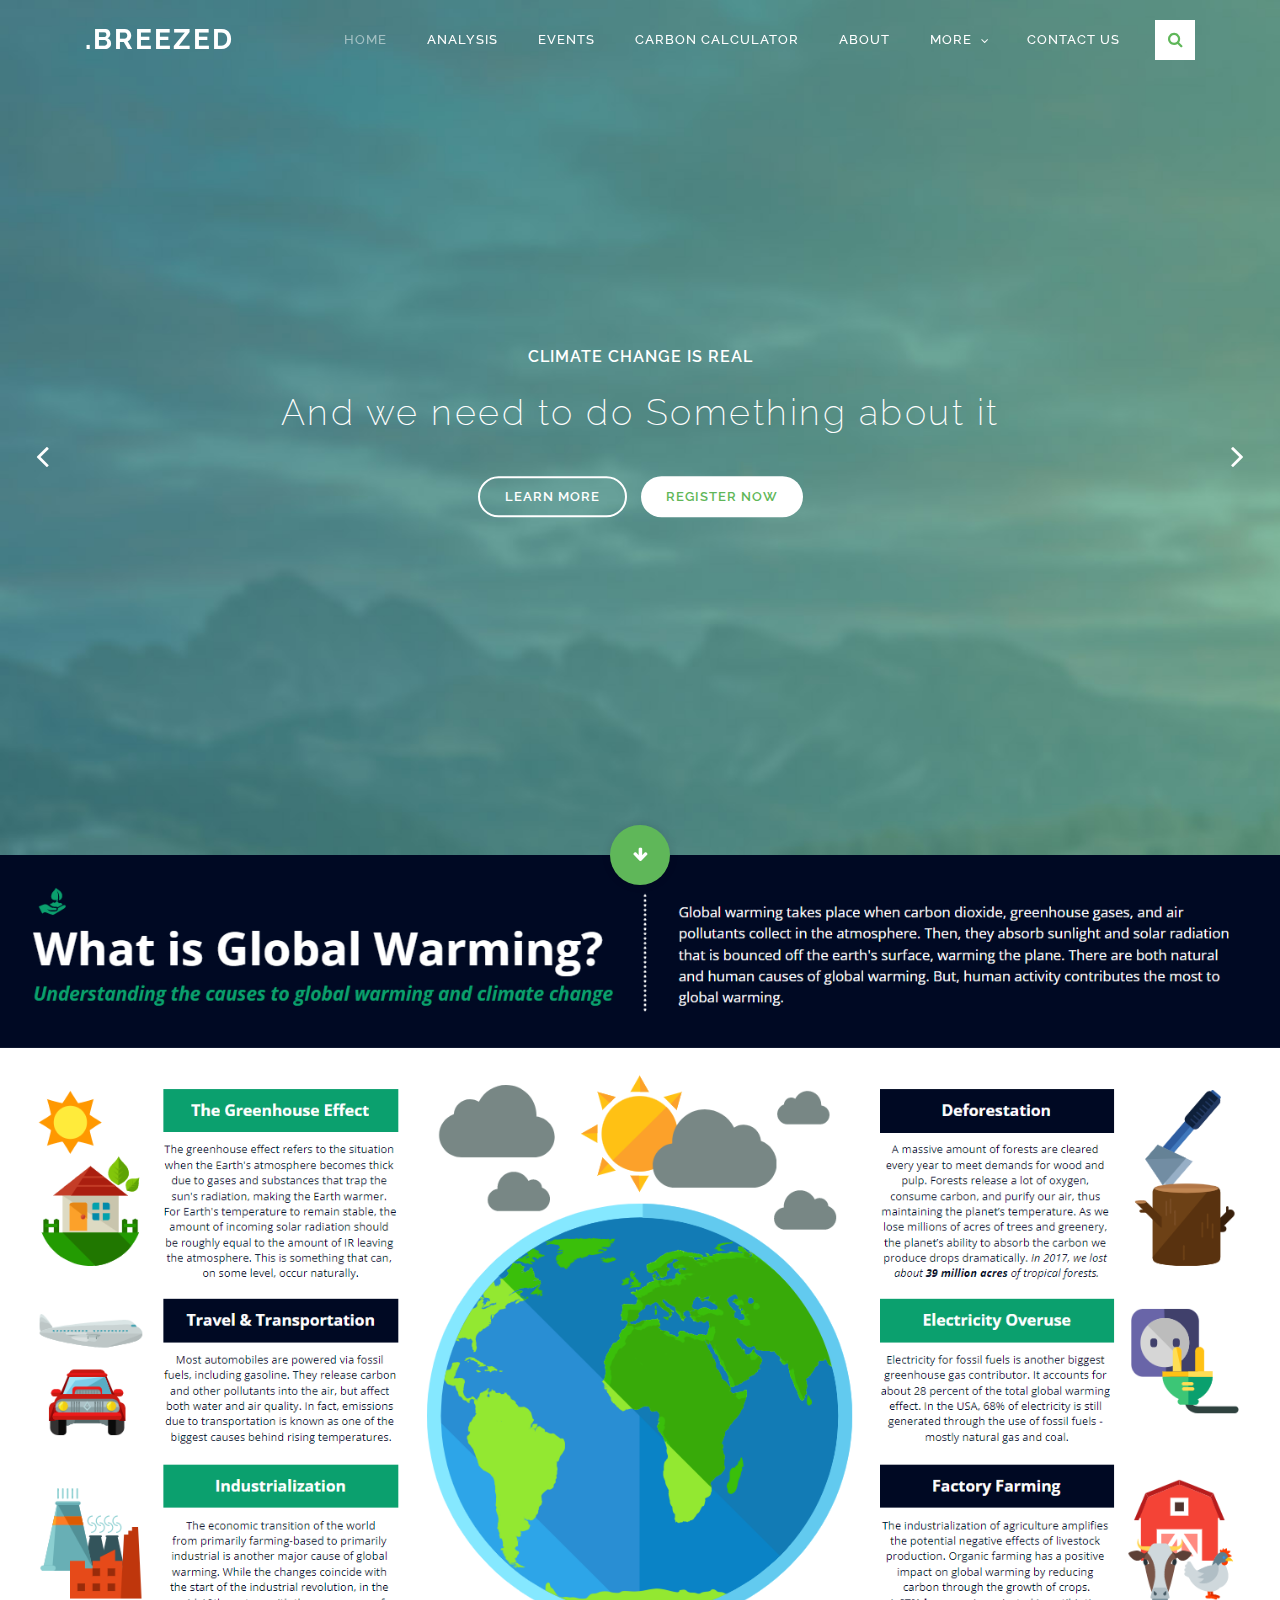
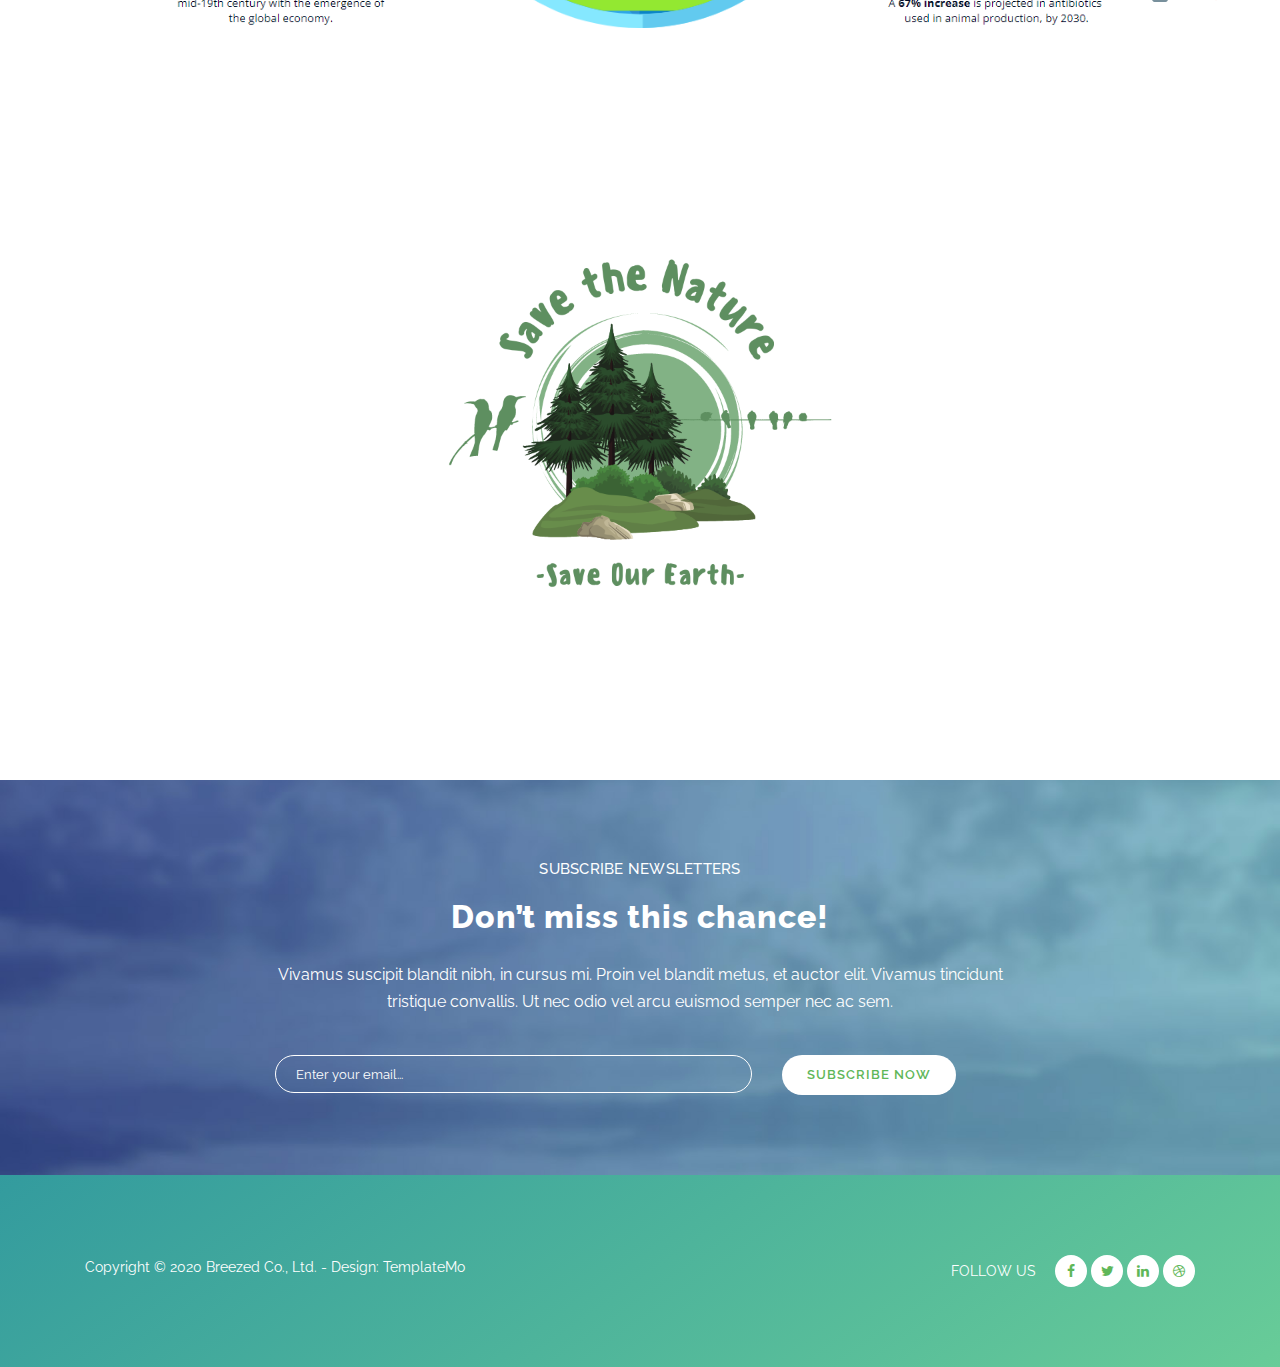
<file: index.html>
<!DOCTYPE html>
<html lang="en">

  <head>

    <meta charset="utf-8">
    <meta name="viewport" content="width=device-width, initial-scale=1, shrink-to-fit=no">
    <meta name="description" content="">
    <meta name="author" content="">
    <link href="https://fonts.googleapis.com/css?family=Raleway:100,200,300,400,500,600,700,800,900&display=swap" rel="stylesheet">

    <title>Climate Change Platform</title>


    <!-- Additional CSS Files -->
    <link rel="stylesheet" type="text/css" href="assets/css/bootstrap.min.css">

    <link rel="stylesheet" type="text/css" href="assets/css/font-awesome.css">

    <link rel="stylesheet" href="assets/css/templatemo-breezed.css">

    <link rel="stylesheet" href="assets/css/owl-carousel.css">

    <link rel="stylesheet" href="assets/css/lightbox.css">

    </head>
    
    <body>
    
    <!-- ***** Preloader Start ***** -->
    <div id="preloader">
        <div class="jumper">
            <div></div>
            <div></div>
            <div></div>
        </div>
    </div>  
    <!-- ***** Preloader End ***** -->
    
    
    <!-- ***** Header Area Start ***** -->
    <header class="header-area header-sticky">
        <div class="container">
            <div class="row">
                <div class="col-12">
                    <nav class="main-nav">
                        <!-- ***** Logo Start ***** -->
                        <a href="index.html" class="logo">
                            .BREEZED
                        </a>
                        <!-- ***** Logo End ***** -->
                        <!-- ***** Menu Start ***** -->
                        <ul class="nav">
                            <li class="scroll-to-section"><a href="index.html" class="active">Home</a></li>
                            <li class="scroll-to-section"><a href="analysis.html">Analysis</a></li>
                            <li class="scroll-to-section"><a href="events.html">Events</a></li>
                            <li class="scroll-to-section"><a href="carbon.html">Carbon Calculator</a></li>
                            <li class="scroll-to-section"><a href="about.html">About</a></li>
                            <li class="submenu">
                                <a href="javascript:;">More</a>
                                <ul>
                                    <li><a href="">About Us</a></li>
                                    <li><a href="">Feedback</a></li>
                        
                                </ul>
                            </li>
                            <li class="scroll-to-section"><a href="contact.html">Contact Us</a></li> 
                            <div class="search-icon">
                                <a href="#search"><i class="fa fa-search"></i></a>
                            </div>
                        </ul>        
                        <a class='menu-trigger'>
                            <span>Menu</span>
                        </a>
                        <!-- ***** Menu End ***** -->
                    </nav>
                </div>
            </div>
        </div>
    </header>
    <!-- ***** Header Area End ***** -->
    
    <!-- ***** Search Area ***** -->
    <div id="search">
        <button type="button" class="close">×</button>
        <form id="contact" action="#" method="get">
            <fieldset>
                <input type="search" name="q" placeholder="SEARCH KEYWORD(s)" aria-label="Search through site content">
            </fieldset>
            <fieldset>
                <button type="submit" class="main-button">Search</button>
            </fieldset>
        </form>
    </div>

    <!-- ***** Main Banner Area Start ***** -->
    <div class="main-banner header-text" id="top">
        <div class="Modern-Slider">
          <!-- Item -->
          <div class="item">
            <div class="img-fill">
                <img src="assets/images/slide-01.jpg" alt="">
                <div class="text-content">
                  <h3>Climate Change is Real</h3>
                  <h5>And we need to do Something about it</h5>
                  <a href="analysis.html" class="main-stroked-button">Learn More</a>
                  <a href="#" class="main-filled-button">Register Now</a>
                </div>
            </div>
          </div>
          <!-- // Item -->
          <!-- Item -->
          <div class="item">
            <div class="img-fill">
                <img src="resources/1.png" alt="">
                <div class="text-content">
                  <h3 style="color: black;">Attend Events and Contribute to Society</h3>
                  <h5 style="color:tomato;"> </h5>
                  <a href="#" class="main-stroked-button">Read More</a>
                  <a href="#" class="main-filled-button">Register Now</a>
                </div>
            </div>
          </div>
          <!-- // Item -->
          <!-- Item -->
          <div class="item">
            <div class="img-fill">
                <img src="resources/3.png" alt="">
                <div class="text-content">
                  <h3>High Performance</h3>
                  <h5>Robust and Speedy</h5>
                  <a href="#" class="main-stroked-button">Learn More</a>
                  <a href="#" class="main-filled-button">Get It Now</a>
                </div>
            </div>
          </div>
          <!-- // Item -->
        </div>
    </div>
    <div class="scroll-down scroll-to-section"><a href="#image"><i class="fa fa-arrow-down"></i></a></div>
    <!-- ***** Main Banner Area End ***** -->



    <img src="resources/info1.png" id="image" alt=""style="width: 100%;">
    <img src="resources/infoL.png" id="image" alt="" style="width: 100%;">

 
    <!-- ***** Features Big Item Start ***** -->
    <section class="section" id="subscribe">
      <div class="container">
          <div class="row">
              <div class="col-lg-8 offset-lg-2">
                  <div class="section-heading">
                      <h6>Subscribe Newsletters</h6>
                      <h2>Don’t miss this chance!</h2>
                  </div>
                  <div class="subscribe-content">
                      <p>Vivamus suscipit blandit nibh, in cursus mi. Proin vel blandit metus, et auctor elit. Vivamus tincidunt tristique convallis. Ut nec odio vel arcu euismod semper nec ac sem.</p>
                      <div class="subscribe-form">
                          <form id="subscribe-now" action="" method="get">
                              <div class="row">
                                  <div class="col-md-8 col-sm-12">
                                    <fieldset>
                                      <input name="email" type="text" id="email" placeholder="Enter your email..." required="">
                                    </fieldset>
                                  </div>
                                  <div class="col-md-4 col-sm-12">
                                    <fieldset>
                                      <button type="submit" id="form-submit" class="main-button">Subscribe Now</button>
                                    </fieldset>
                                  </div>
                              </div>
                          </form>
                      </div>
                  </div>
              </div>
          </div>
      </div>
  </section>
  <!-- ***** Features Big Item End ***** -->
    
    <!-- ***** Footer Start ***** -->
    <footer>
        <div class="container">
            <div class="row">
                <div class="col-lg-6 col-xs-12">
                    <div class="left-text-content">
                        <p>Copyright &copy; 2020 Breezed Co., Ltd. 
                        
                        - Design: <a rel="nofollow noopener" href="https://templatemo.com">TemplateMo</a></p>
                    </div>
                </div>
                <div class="col-lg-6 col-xs-12">
                    <div class="right-text-content">
                            <ul class="social-icons">
                                <li><p>Follow Us</p></li>
                                <li><a rel="nofollow" href="https://fb.com/templatemo"><i class="fa fa-facebook"></i></a></li>
                                <li><a rel="nofollow" href="https://fb.com/templatemo"><i class="fa fa-twitter"></i></a></li>
                                <li><a rel="nofollow" href="https://fb.com/templatemo"><i class="fa fa-linkedin"></i></a></li>
                                <li><a rel="nofollow" href="https://fb.com/templatemo"><i class="fa fa-dribbble"></i></a></li>
                            </ul>
                    </div>
                </div>
            </div>
        </div>
    </footer>
    

    <!-- jQuery -->
    <script src="assets/js/jquery-2.1.0.min.js"></script>

    <!-- Bootstrap -->
    <script src="assets/js/popper.js"></script>
    <script src="assets/js/bootstrap.min.js"></script>

    <!-- Plugins -->
    <script src="assets/js/owl-carousel.js"></script>
    <script src="assets/js/scrollreveal.min.js"></script>
    <script src="assets/js/waypoints.min.js"></script>
    <script src="assets/js/jquery.counterup.min.js"></script>
    <script src="assets/js/imgfix.min.js"></script> 
    <script src="assets/js/slick.js"></script> 
    <script src="assets/js/lightbox.js"></script> 
    <script src="assets/js/isotope.js"></script> 
    
    <!-- Global Init -->
    <script src="assets/js/custom.js"></script>

    <script>

        $(function() {
            var selectedClass = "";
            $("p").click(function(){
            selectedClass = $(this).attr("data-rel");
            $("#portfolio").fadeTo(50, 0.1);
                $("#portfolio div").not("."+selectedClass).fadeOut();
            setTimeout(function() {
              $("."+selectedClass).fadeIn();
              $("#portfolio").fadeTo(50, 1);
            }, 500);
                
            });
        });

    </script>

  </body>
</html>
</file>
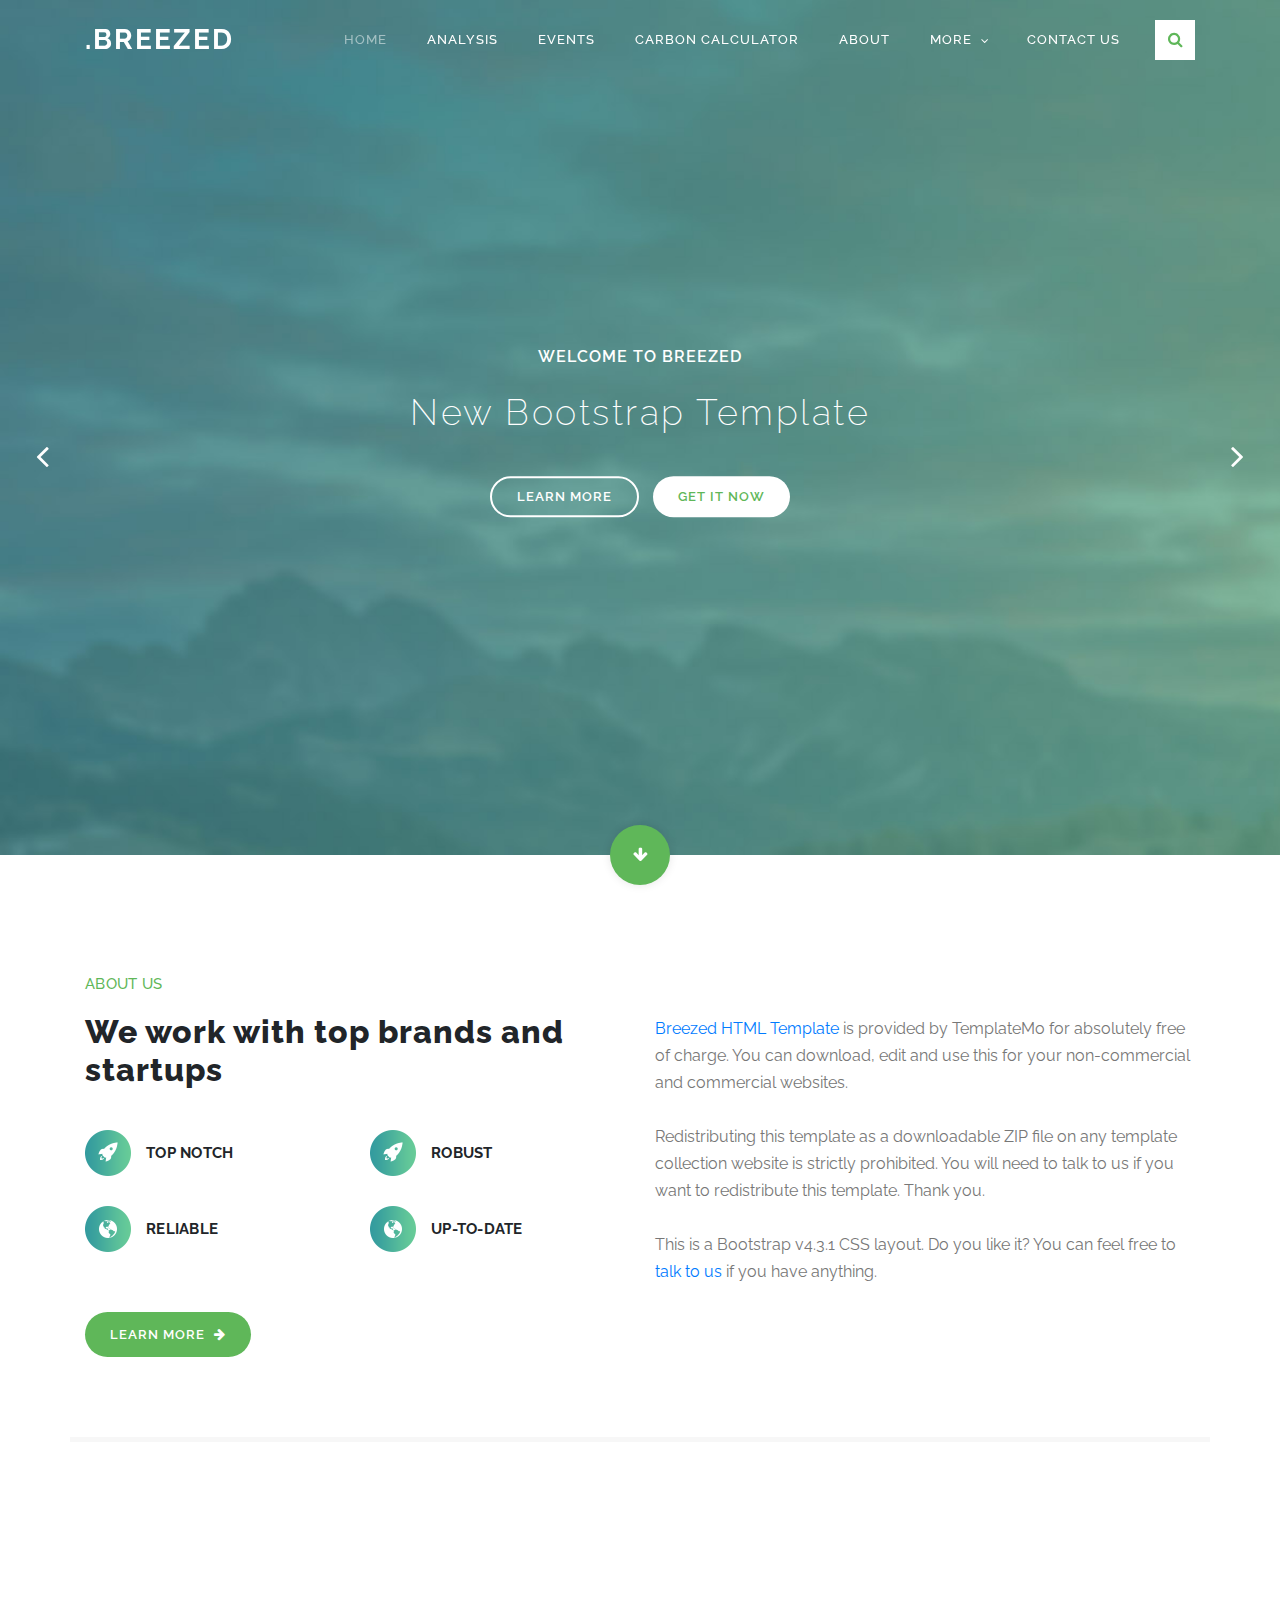
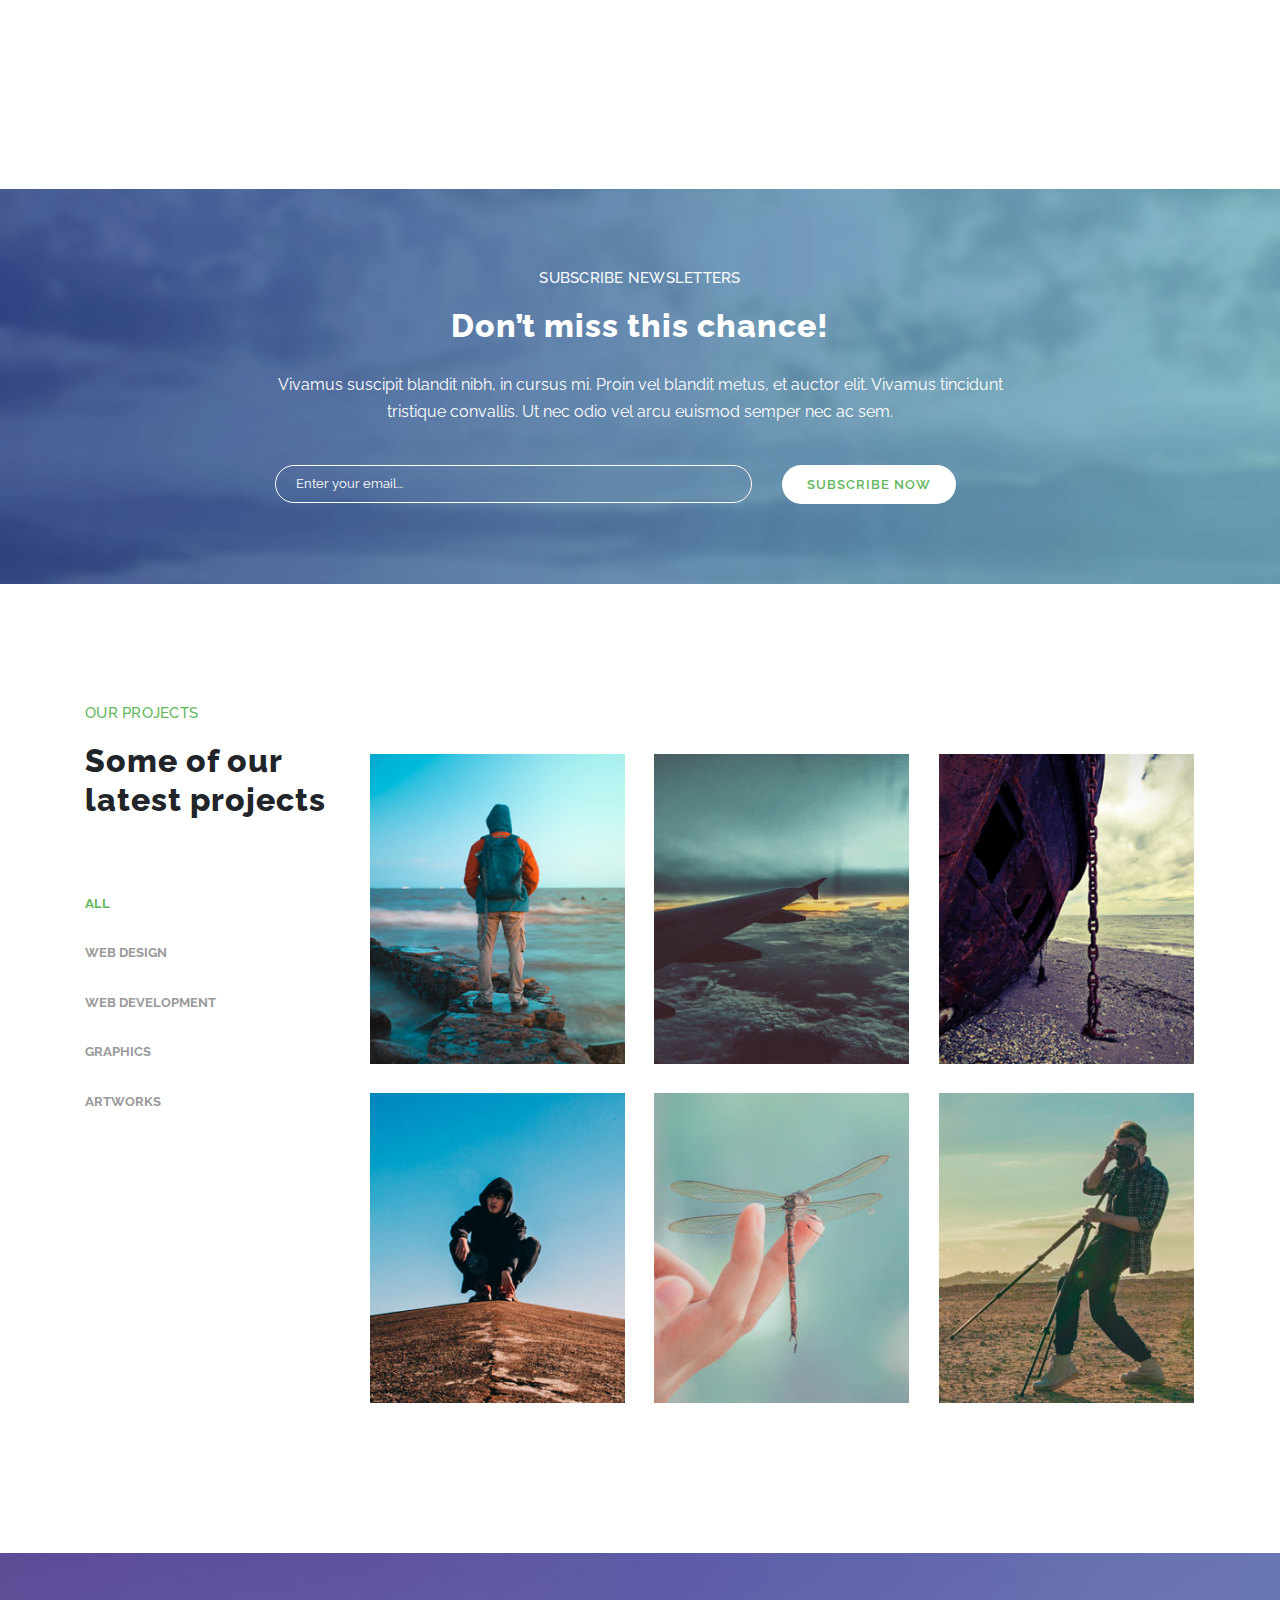
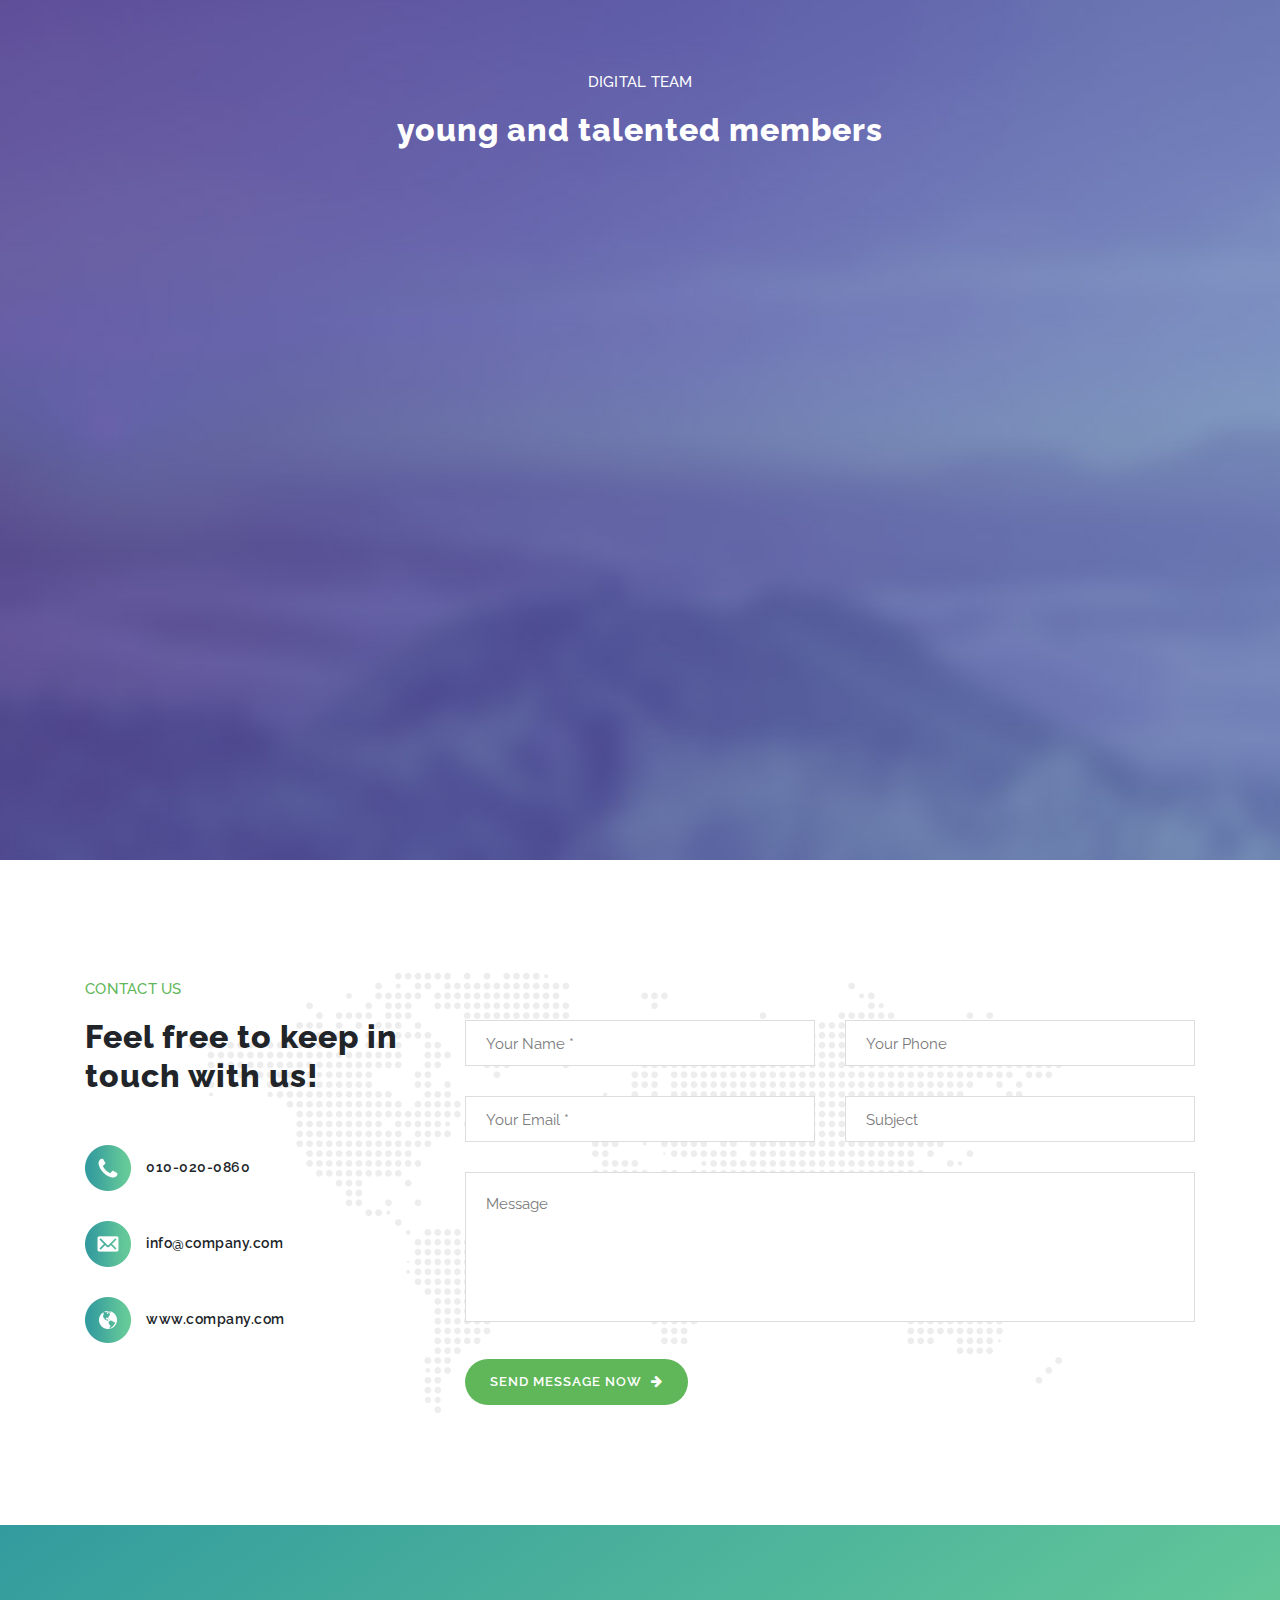
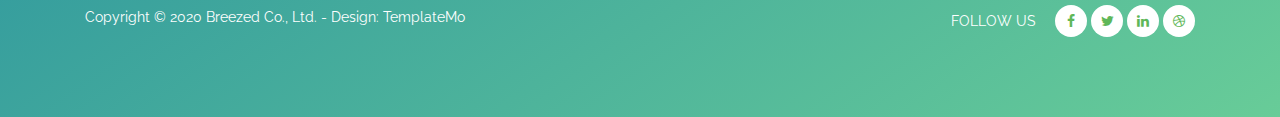
<file: analysis.html>
<!DOCTYPE html>
<html lang="en">

  <head>

    <meta charset="utf-8">
    <meta name="viewport" content="width=device-width, initial-scale=1, shrink-to-fit=no">
    <meta name="description" content="">
    <meta name="author" content="">
    <link href="https://fonts.googleapis.com/css?family=Raleway:100,200,300,400,500,600,700,800,900&display=swap" rel="stylesheet">

    <title>Climate Change Platform</title>


    <!-- Additional CSS Files -->
    <link rel="stylesheet" type="text/css" href="assets/css/bootstrap.min.css">

    <link rel="stylesheet" type="text/css" href="assets/css/font-awesome.css">

    <link rel="stylesheet" href="assets/css/templatemo-breezed.css">

    <link rel="stylesheet" href="assets/css/owl-carousel.css">

    <link rel="stylesheet" href="assets/css/lightbox.css">

    </head>
    
    <body>
    
    <!-- ***** Preloader Start ***** -->
    <div id="preloader">
        <div class="jumper">
            <div></div>
            <div></div>
            <div></div>
        </div>
    </div>  
    <!-- ***** Preloader End ***** -->
    
    
    <!-- ***** Header Area Start ***** -->
    <header class="header-area header-sticky">
        <div class="container">
            <div class="row">
                <div class="col-12">
                    <nav class="main-nav">
                        <!-- ***** Logo Start ***** -->
                        <a href="index.html" class="logo">
                            .BREEZED
                        </a>
                        <!-- ***** Logo End ***** -->
                        <!-- ***** Menu Start ***** -->
                        <ul class="nav">
                            <li class="scroll-to-section"><a href="index.html" class="active">Home</a></li>
                            <li class="scroll-to-section"><a href="analysis.html">Analysis</a></li>
                            <li class="scroll-to-section"><a href="events.html">Events</a></li>
                            <li class="scroll-to-section"><a href="carbon.html">Carbon Calculator</a></li>
                            <li class="scroll-to-section"><a href="about.html">About</a></li>
                            <li class="submenu">
                                <a href="javascript:;">More</a>
                                <ul>
                                    <li><a href="">About Us</a></li>
                                    <li><a href="">Feedback</a></li>
                        
                                </ul>
                            </li>
                            <li class="scroll-to-section"><a href="contact.html">Contact Us</a></li> 
                            <div class="search-icon">
                                <a href="#search"><i class="fa fa-search"></i></a>
                            </div>
                        </ul>        
                        <a class='menu-trigger'>
                            <span>Menu</span>
                        </a>
                        <!-- ***** Menu End ***** -->
                    </nav>
                </div>
            </div>
        </div>
    </header>
    <!-- ***** Header Area End ***** -->
    
    <!-- ***** Search Area ***** -->
    <div id="search">
        <button type="button" class="close">×</button>
        <form id="contact" action="#" method="get">
            <fieldset>
                <input type="search" name="q" placeholder="SEARCH KEYWORD(s)" aria-label="Search through site content">
            </fieldset>
            <fieldset>
                <button type="submit" class="main-button">Search</button>
            </fieldset>
        </form>
    </div>

    <!-- ***** Main Banner Area Start ***** -->
    <div class="main-banner header-text" id="top">
        <div class="Modern-Slider">
          <!-- Item -->
          <div class="item">
            <div class="img-fill">
                <img src="assets/images/slide-01.jpg" alt="">
                <div class="text-content">
                  <h3>Welcome To Breezed</h3>
                  <h5>New Bootstrap Template</h5>
                  <a href="#" class="main-stroked-button">Learn More</a>
                  <a href="#" class="main-filled-button">Get It Now</a>
                </div>
            </div>
          </div>
          <!-- // Item -->
          <!-- Item -->
          <div class="item">
            <div class="img-fill">
                <img src="assets/images/slide-02.jpg" alt="">
                <div class="text-content">
                  <h3>Integrated Marketing Media</h3>
                  <h5>Best Digital Marketing</h5>
                  <a href="#" class="main-stroked-button">Read More</a>
                  <a href="#" class="main-filled-button">Take Action</a>
                </div>
            </div>
          </div>
          <!-- // Item -->
          <!-- Item -->
          <div class="item">
            <div class="img-fill">
                <img src="assets/images/slide-03.jpg" alt="">
                <div class="text-content">
                  <h3>High Performance</h3>
                  <h5>Robust and Speedy</h5>
                  <a href="#" class="main-stroked-button">Learn More</a>
                  <a href="#" class="main-filled-button">Get It Now</a>
                </div>
            </div>
          </div>
          <!-- // Item -->
        </div>
    </div>
    <div class="scroll-down scroll-to-section"><a href="#about"><i class="fa fa-arrow-down"></i></a></div>
    <!-- ***** Main Banner Area End ***** -->

    <!-- ***** About Area Starts ***** -->
    <section class="section" id="about">
        <div class="container">
            <div class="row">
                <div class="col-lg-6 col-md-6 col-xs-12">
                    <div class="left-text-content">
                        <div class="section-heading">
                            <h6>About Us</h6>
                            <h2>We work with top brands and startups</h2>
                        </div>
                        <div class="row">
                            <div class="col-md-6 col-sm-6">
                                <div class="service-item">
                                    <img src="assets/images/service-item-01.png" alt="">
                                    <h4>Top Notch</h4>
                                </div>
                            </div>
                            <div class="col-md-6 col-sm-6">
                                <div class="service-item">
                                    <img src="assets/images/service-item-01.png" alt="">
                                    <h4>Robust</h4>
                                </div>
                            </div>
                            <div class="col-md-6 col-sm-6">
                                <div class="service-item">
                                    <img src="assets/images/contact-info-03.png" alt="">
                                    <h4>Reliable</h4>
                                </div>
                            </div>
                            <div class="col-md-6 col-sm-6">
                                <div class="service-item">
                                    <img src="assets/images/contact-info-03.png" alt="">
                                    <h4>Up-to-date</h4>
                                </div>
                            </div>
                            <div class="col-md-12">
                                <a href="#" class="main-button-icon">
                                    Learn More <i class="fa fa-arrow-right"></i>
                                </a>
                            </div>
                        </div>
                    </div>
                </div>
                <div class="col-lg-6 col-md-6 col-xs-12">
                    <div class="right-text-content">
                        <p><a rel="nofollow noopener" href="https://templatemo.com/tm-543-breezed" target="_parent">Breezed HTML Template</a> is provided by TemplateMo for absolutely free of charge. You can download, edit and use this for your non-commercial and commercial websites. 
                        <br><br>Redistributing this template as a downloadable ZIP file on any template collection website is strictly prohibited. You will need to talk to us if you want to redistribute this template. Thank you.
                      <br><br>This is a Bootstrap v4.3.1 CSS layout. Do you like it? You can feel free to <a rel="nofollow noopener" href="https://templatemo.com/contact" target="_parent">talk to us</a> if you have anything.</p>
                    </div>
                </div>
            </div>
        </div>
    </section>
    <!-- ***** About Area Ends ***** -->

    <!-- ***** Features Big Item Start ***** -->
    <section class="section" id="features">
        <div class="container">
            <div class="row">
                <div class="col-lg-4 col-md-6 col-sm-12 col-xs-12" data-scroll-reveal="enter left move 30px over 0.6s after 0.4s">
                    <div class="features-item">
                        <div class="features-icon">
                            <img src="assets/images/features-icon-1.png" alt="">
                        </div>
                        <div class="features-content">
                            <h4>Initial Work</h4>
                            <p>Proin euismod sem ut diam ultricies, ut faucibus velit ultricies. Nam eu turpis quam. Duis ac condimentum eros.</p>
                            <a href="#" class="text-button-icon">
                                Learn More <i class="fa fa-arrow-right"></i>
                            </a>
                        </div>
                    </div>
                </div>
                <div class="col-lg-4 col-md-6 col-sm-12 col-xs-12" data-scroll-reveal="enter bottom move 30px over 0.6s after 0.4s">
                    <div class="features-item">
                        <div class="features-icon">
                            <img src="assets/images/features-icon-1.png" alt="">
                        </div>
                        <div class="features-content">
                            <h4>Master Planning</h4>
                            <p>Proin euismod sem ut diam ultricies, ut faucibus velit ultricies. Nam eu turpis quam. Duis ac condimentum eros.</p>
                            <a href="#" class="text-button-icon">
                                Learn More <i class="fa fa-arrow-right"></i>
                            </a>
                        </div>
                    </div>
                </div>
                <div class="col-lg-4 col-md-6 col-sm-12 col-xs-12" data-scroll-reveal="enter right move 30px over 0.6s after 0.4s">
                    <div class="features-item">
                        <div class="features-icon">
                            <img src="assets/images/features-icon-1.png" alt="">
                        </div>
                        <div class="features-content">
                            <h4>Smooth Execution</h4>
                            <p>Proin euismod sem ut diam ultricies, ut faucibus velit ultricies. Nam eu turpis quam. Duis ac condimentum eros.</p>
                            <a href="#" class="text-button-icon">
                                Learn More <i class="fa fa-arrow-right"></i>
                            </a>
                        </div>
                    </div>
                </div>
            </div>
        </div>
    </section>
    <!-- ***** Features Big Item End ***** -->

    <!-- ***** Features Big Item Start ***** -->
    <section class="section" id="subscribe">
        <div class="container">
            <div class="row">
                <div class="col-lg-8 offset-lg-2">
                    <div class="section-heading">
                        <h6>Subscribe Newsletters</h6>
                        <h2>Don’t miss this chance!</h2>
                    </div>
                    <div class="subscribe-content">
                        <p>Vivamus suscipit blandit nibh, in cursus mi. Proin vel blandit metus, et auctor elit. Vivamus tincidunt tristique convallis. Ut nec odio vel arcu euismod semper nec ac sem.</p>
                        <div class="subscribe-form">
                            <form id="subscribe-now" action="" method="get">
                                <div class="row">
                                    <div class="col-md-8 col-sm-12">
                                      <fieldset>
                                        <input name="email" type="text" id="email" placeholder="Enter your email..." required="">
                                      </fieldset>
                                    </div>
                                    <div class="col-md-4 col-sm-12">
                                      <fieldset>
                                        <button type="submit" id="form-submit" class="main-button">Subscribe Now</button>
                                      </fieldset>
                                    </div>
                                </div>
                            </form>
                        </div>
                    </div>
                </div>
            </div>
        </div>
    </section>
    <!-- ***** Features Big Item End ***** -->


    <!-- ***** Projects Area Starts ***** -->
    <section class="section" id="projects">
      <div class="container">
        <div class="row">
            <div class="col-lg-3">
                <div class="section-heading">
                    <h6>Our Projects</h6>
                    <h2>Some of our latest projects</h2>
                </div>
                <div class="filters">
                    <ul>
                        <li class="active" data-filter="*">All</li>
                        <li data-filter=".des">Web Design</li>
                        <li data-filter=".dev">Web Development</li>
                        <li data-filter=".gra">Graphics</li>
                        <li data-filter=".tsh">Artworks</li>
                    </ul>
                </div>
            </div>
            <div class="col-lg-9">
                <div class="filters-content">
                    <div class="row grid">
                        <div class="col-lg-4 col-md-4 col-sm-6 col-xs-12 all des">
                          <div class="item">
                            <a href="assets/images/project-big-item-01.jpg" data-lightbox="image-1" data-title="Our Projects"><img src="assets/images/project-item-01.jpg" alt=""></a>
                          </div>
                        </div>
                        <div class="col-lg-4 col-md-4 col-sm-6 col-xs-12 all dev">
                          <div class="item">
                            <a href="assets/images/project-big-item-02.jpg" data-lightbox="image-1" data-title="Our Projects"><img src="assets/images/project-item-02.jpg" alt=""></a>
                          </div>
                        </div>
                        <div class="col-lg-4 col-md-4 col-sm-6 col-xs-12 all gra">
                          <div class="item">
                            <a href="assets/images/project-big-item-03.jpg" data-lightbox="image-1" data-title="Our Projects"><img src="assets/images/project-item-03.jpg" alt=""></a>
                          </div>
                        </div>
                        <div class="col-lg-4 col-md-4 col-sm-6 col-xs-12 all tsh">
                          <div class="item">
                            <a href="assets/images/project-big-item-04.jpg" data-lightbox="image-1" data-title="Our Projects"><img src="assets/images/project-item-04.jpg" alt=""></a>
                          </div>
                        </div>
                        <div class="col-lg-4 col-md-4 col-sm-6 col-xs-12 all dev">
                          <div class="item">
                            <a href="assets/images/project-big-item-05.jpg" data-lightbox="image-1" data-title="Our Projects"><img src="assets/images/project-item-05.jpg" alt=""></a>
                          </div>
                        </div>
                        <div class="col-lg-4 col-md-4 col-sm-6 col-xs-12 all des">
                          <div class="item">
                            <a href="assets/images/project-big-item-06.jpg" data-lightbox="image-1" data-title="Our Projects"><img src="assets/images/project-item-06.jpg" alt=""></a>
                          </div>
                        </div>
                    </div>
                </div>
            </div>
        </div>
      </div>
    </section>
    <!-- ***** Projects Area Ends ***** -->

    <!-- ***** Testimonials Starts ***** -->
    <section class="section" id="testimonials">
        <div class="container">
            <div class="row">
                <div class="col-lg-12">
                    <div class="section-heading">
                        <h6>Digital Team</h6>
                        <h2>young and talented members</h2>
                    </div>
                </div>
                <div class="col-lg-12 col-md-12 col-sm-12 mobile-bottom-fix-big" data-scroll-reveal="enter left move 30px over 0.6s after 0.4s">
                    <div class="owl-carousel owl-theme">
                        <div class="item author-item">
                            <div class="member-thumb">
                                <img src="assets/images/member-item-01.jpg" alt="">
                                <div class="hover-effect">
                                    <div class="hover-content">
                                        <ul>
                                            <li><a href="#"><i class="fa fa-facebook"></i></a></li>
                                            <li><a href="#"><i class="fa fa-twitter"></i></a></li>
                                            <li><a href="#"><i class="fa fa-linkedin"></i></a></li>
                                            <li><a href="#"><i class="fa fa-rss"></i></a></li>
                                        </ul>
                                    </div>
                                </div>
                            </div>
                            <h4>.01 White Cheese</h4>
                            <span>Digital Marketer</span>
                        </div>
                        <div class="item author-item">
                            <div class="member-thumb">
                                <img src="assets/images/member-item-04.jpg" alt="">
                                <div class="hover-effect">
                                    <div class="hover-content">
                                        <ul>
                                            <li><a href="#"><i class="fa fa-facebook"></i></a></li>
                                            <li><a href="#"><i class="fa fa-twitter"></i></a></li>
                                            <li><a href="#"><i class="fa fa-linkedin"></i></a></li>
                                            <li><a href="#"><i class="fa fa-rss"></i></a></li>
                                        </ul>
                                    </div>
                                </div>
                            </div>
                            <h4>.02 Snow Mary</h4>
                            <span>Site Analyst</span>
                        </div>
                        <div class="item author-item">
                            <div class="member-thumb">
                                <img src="assets/images/member-item-02.jpg" alt="">
                                <div class="hover-effect">
                                    <div class="hover-content">
                                        <ul>
                                            <li><a href="#"><i class="fa fa-facebook"></i></a></li>
                                            <li><a href="#"><i class="fa fa-twitter"></i></a></li>
                                            <li><a href="#"><i class="fa fa-linkedin"></i></a></li>
                                            <li><a href="#"><i class="fa fa-rss"></i></a></li>
                                        </ul>
                                    </div>
                                </div>
                            </div>
                            <h4>.03 Johnny Egg</h4>
                            <span>Digital Influencer</span>
                        </div>
                        <div class="item author-item">
                            <div class="member-thumb">
                                <img src="assets/images/member-item-05.jpg" alt="">
                                <div class="hover-effect">
                                    <div class="hover-content">
                                        <ul>
                                            <li><a href="#"><i class="fa fa-facebook"></i></a></li>
                                            <li><a href="#"><i class="fa fa-twitter"></i></a></li>
                                            <li><a href="#"><i class="fa fa-linkedin"></i></a></li>
                                            <li><a href="#"><i class="fa fa-rss"></i></a></li>
                                        </ul>
                                    </div>
                                </div>
                            </div>
                            <h4>.04 Catherine Phyu</h4>
                            <span>Co Founder</span>
                        </div>
                        <div class="item author-item">
                            <div class="member-thumb">
                                <img src="assets/images/member-item-03.jpg" alt="">
                                <div class="hover-effect">
                                    <div class="hover-content">
                                        <ul>
                                            <li><a href="#"><i class="fa fa-facebook"></i></a></li>
                                            <li><a href="#"><i class="fa fa-twitter"></i></a></li>
                                            <li><a href="#"><i class="fa fa-linkedin"></i></a></li>
                                            <li><a href="#"><i class="fa fa-rss"></i></a></li>
                                        </ul>
                                    </div>
                                </div>
                            </div>
                            <h4>.05 Shao Lynn</h4>
                            <span>Chief Marketing</span>
                        </div>
                        
                        <div class="item author-item">
                            <div class="member-thumb">
                                <img src="assets/images/member-item-04.jpg" alt="">
                                <div class="hover-effect">
                                    <div class="hover-content">
                                        <ul>
                                            <li><a href="#"><i class="fa fa-facebook"></i></a></li>
                                            <li><a href="#"><i class="fa fa-twitter"></i></a></li>
                                            <li><a href="#"><i class="fa fa-linkedin"></i></a></li>
                                            <li><a href="#"><i class="fa fa-rss"></i></a></li>
                                        </ul>
                                    </div>
                                </div>
                            </div>
                            <h4>.06 Emma Honey</h4>
                            <span>Digital Influencer</span>
                        </div>
                        
                        <div class="item author-item">
                            <div class="member-thumb">
                                <img src="assets/images/member-item-06.jpg" alt="">
                                <div class="hover-effect">
                                    <div class="hover-content">
                                        <ul>
                                            <li><a href="#"><i class="fa fa-facebook"></i></a></li>
                                            <li><a href="#"><i class="fa fa-twitter"></i></a></li>
                                            <li><a href="#"><i class="fa fa-linkedin"></i></a></li>
                                            <li><a href="#"><i class="fa fa-rss"></i></a></li>
                                        </ul>
                                    </div>
                                </div>
                            </div>
                            <h4>.07 Oliva Sofie</h4>
                            <span>Website Analyst</span>
                        </div>
                        
                    </div>
                </div>
            </div>
        </div>
    </section>
    <!-- ***** Testimonials Ends ***** -->
    
    <!-- ***** Contact Us Area Starts ***** -->
    <section class="section" id="contact-us">
        <div class="container">
            <div class="row">
                <div class="col-lg-4 col-md-4 col-xs-12">
                    <div class="left-text-content">
                        <div class="section-heading">
                            <h6>Contact Us</h6>
                            <h2>Feel free to keep in touch with us!</h2>
                        </div>
                        <ul class="contact-info">
                            <li><img src="assets/images/contact-info-01.png" alt="">010-020-0860</li>
                            <li><img src="assets/images/contact-info-02.png" alt="">info@company.com</li>
                            <li><img src="assets/images/contact-info-03.png" alt="">www.company.com</li>
                        </ul>
                    </div>
                </div>
                <div class="col-lg-8 col-md-8 col-xs-12">
                    <div class="contact-form">
                        <form id="contact" action="" method="get">
                          <div class="row">
                            <div class="col-md-6 col-sm-12">
                              <fieldset>
                                <input name="name" type="text" id="name" placeholder="Your Name *" required="">
                              </fieldset>
                            </div>
                            <div class="col-md-6 col-sm-12">
                              <fieldset>
                                <input name="phone" type="text" id="phone" placeholder="Your Phone" required="">
                              </fieldset>
                            </div>
                            <div class="col-md-6 col-sm-12">
                              <fieldset>
                                <input name="email" type="email" id="email" placeholder="Your Email *" required="">
                              </fieldset>
                            </div>
                            <div class="col-md-6 col-sm-12">
                              <fieldset>
                                <input name="subject" type="text" id="subject" placeholder="Subject">
                              </fieldset>
                            </div>
                            <div class="col-lg-12">
                              <fieldset>
                                <textarea name="message" rows="6" id="message" placeholder="Message" required=""></textarea>
                              </fieldset>
                            </div>
                            <div class="col-lg-12">
                              <fieldset>
                                <button type="submit" id="form-submit" class="main-button-icon">Send Message Now <i class="fa fa-arrow-right"></i></button>
                              </fieldset>
                            </div>
                          </div>
                        </form>
                    </div>
                </div>
            </div>
        </div>
    </section>
    <!-- ***** Contact Us Area Ends ***** -->
    
    <!-- ***** Footer Start ***** -->
    <footer>
        <div class="container">
            <div class="row">
                <div class="col-lg-6 col-xs-12">
                    <div class="left-text-content">
                        <p>Copyright &copy; 2020 Breezed Co., Ltd. 
                        
                        - Design: <a rel="nofollow noopener" href="https://templatemo.com">TemplateMo</a></p>
                    </div>
                </div>
                <div class="col-lg-6 col-xs-12">
                    <div class="right-text-content">
                            <ul class="social-icons">
                                <li><p>Follow Us</p></li>
                                <li><a rel="nofollow" href="https://fb.com/templatemo"><i class="fa fa-facebook"></i></a></li>
                                <li><a rel="nofollow" href="https://fb.com/templatemo"><i class="fa fa-twitter"></i></a></li>
                                <li><a rel="nofollow" href="https://fb.com/templatemo"><i class="fa fa-linkedin"></i></a></li>
                                <li><a rel="nofollow" href="https://fb.com/templatemo"><i class="fa fa-dribbble"></i></a></li>
                            </ul>
                    </div>
                </div>
            </div>
        </div>
    </footer>
    

    <!-- jQuery -->
    <script src="assets/js/jquery-2.1.0.min.js"></script>

    <!-- Bootstrap -->
    <script src="assets/js/popper.js"></script>
    <script src="assets/js/bootstrap.min.js"></script>

    <!-- Plugins -->
    <script src="assets/js/owl-carousel.js"></script>
    <script src="assets/js/scrollreveal.min.js"></script>
    <script src="assets/js/waypoints.min.js"></script>
    <script src="assets/js/jquery.counterup.min.js"></script>
    <script src="assets/js/imgfix.min.js"></script> 
    <script src="assets/js/slick.js"></script> 
    <script src="assets/js/lightbox.js"></script> 
    <script src="assets/js/isotope.js"></script> 
    
    <!-- Global Init -->
    <script src="assets/js/custom.js"></script>

    <script>

        $(function() {
            var selectedClass = "";
            $("p").click(function(){
            selectedClass = $(this).attr("data-rel");
            $("#portfolio").fadeTo(50, 0.1);
                $("#portfolio div").not("."+selectedClass).fadeOut();
            setTimeout(function() {
              $("."+selectedClass).fadeIn();
              $("#portfolio").fadeTo(50, 1);
            }, 500);
                
            });
        });

    </script>

  </body>
</html>
</file>
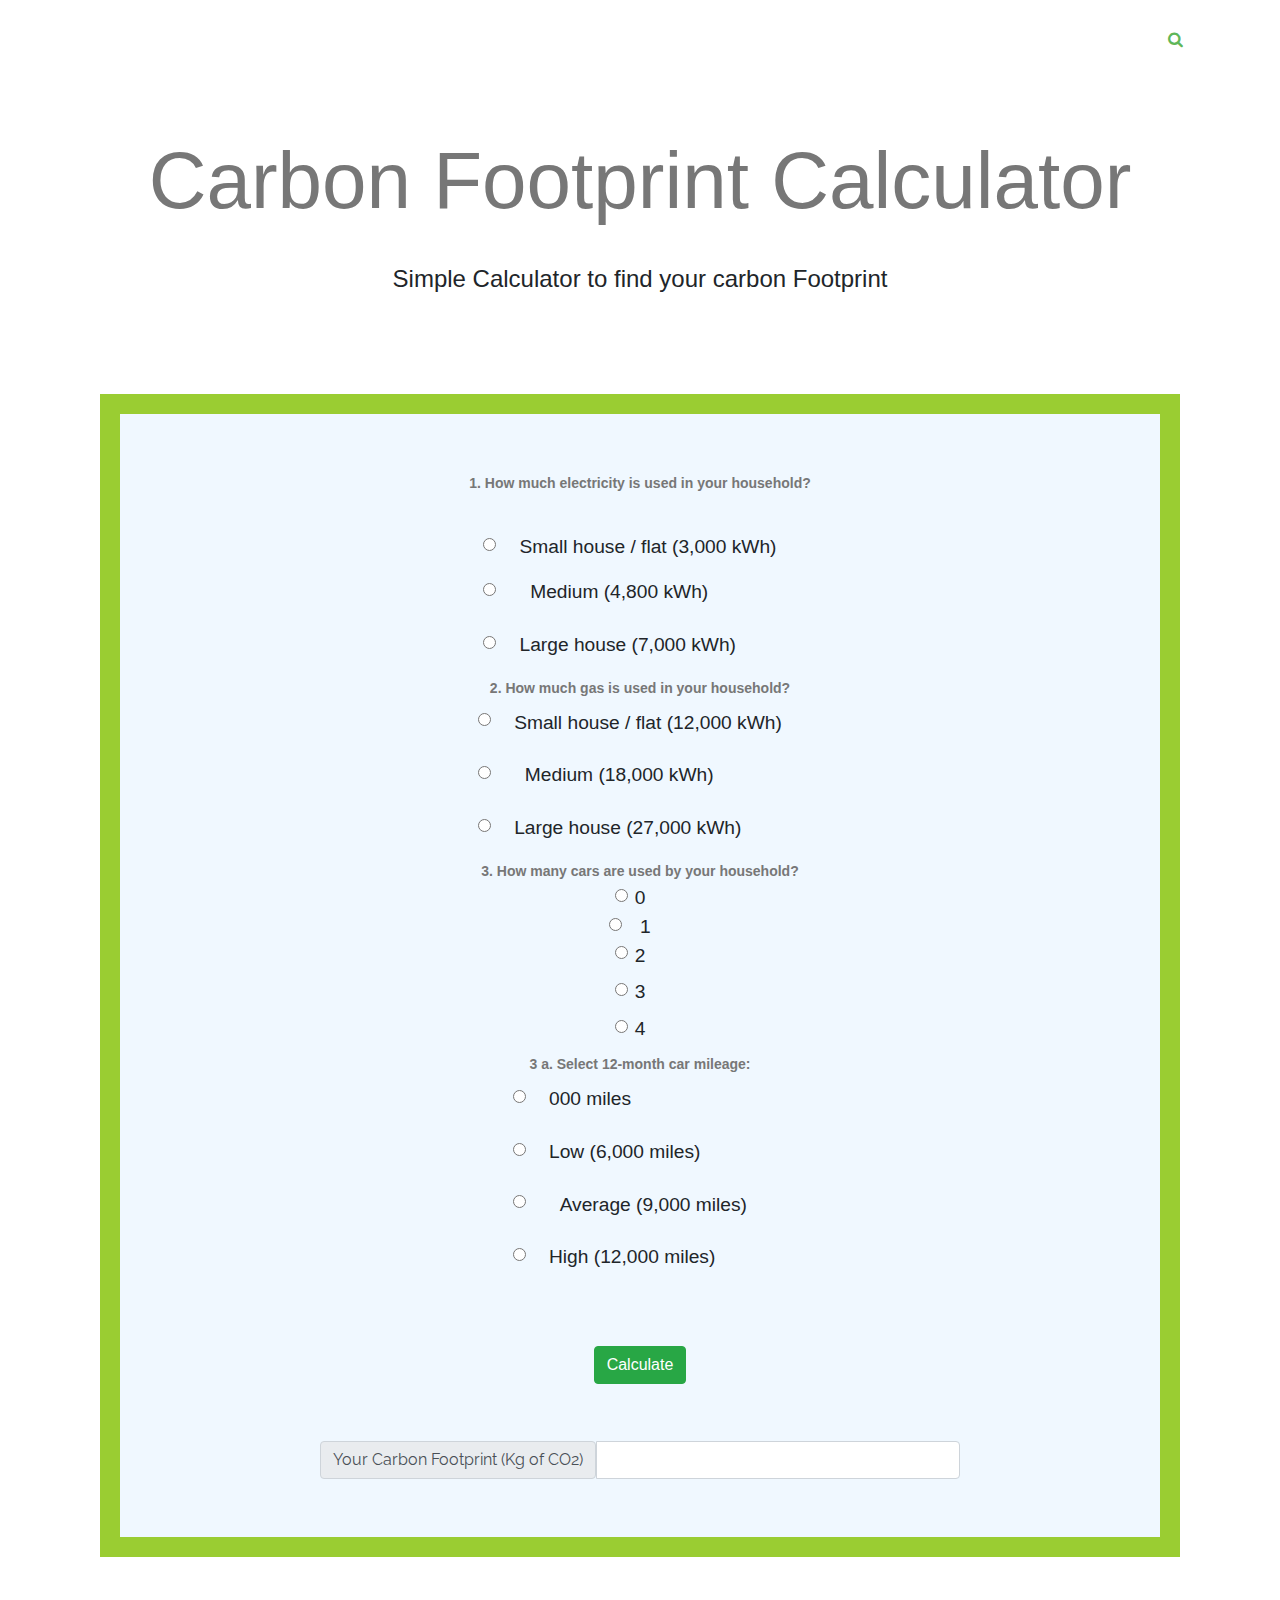
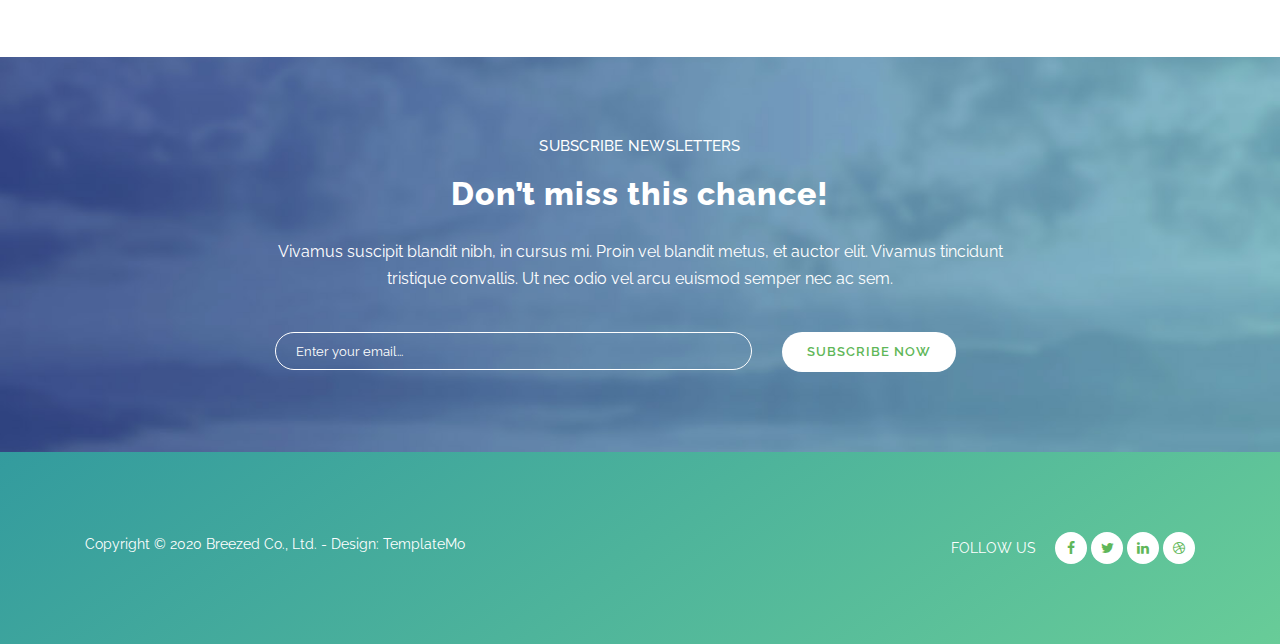
<file: carbon.html>
<!DOCTYPE html>
<html lang="en">

  <head>

    <meta charset="utf-8">
    <meta name="viewport" content="width=device-width, initial-scale=1, shrink-to-fit=no">
    <meta name="description" content="">
    <meta name="author" content="">
    <link href="https://fonts.googleapis.com/css?family=Raleway:100,200,300,400,500,600,700,800,900&display=swap" rel="stylesheet">

    <title>Climate Change Platform</title>
    <link rel="stylesheet" href="styles/styles_carbon.css">


    <script src="utilities/carbon.js"></script>
  
    <!-- Additional CSS Files -->
    <link rel="stylesheet" type="text/css" href="assets/css/bootstrap.min.css">

    <link rel="stylesheet" type="text/css" href="assets/css/font-awesome.css">

    <link rel="stylesheet" href="assets/css/templatemo-breezed.css">

    <link rel="stylesheet" href="assets/css/owl-carousel.css">

    <link rel="stylesheet" href="assets/css/lightbox.css">

    </head>
    
    <body>
      
    <!-- ***** Preloader Start ***** -->
    <div id="preloader">
      <div class="jumper">
          <div></div>
          <div></div>
          <div></div>
      </div>
  </div>  
  <!-- ***** Preloader End ***** -->
  
  
  <!-- ***** Header Area Start ***** -->
  <header class="header-area header-sticky">
      <div class="container">
          <div class="row">
              <div class="col-12">
                  <nav class="main-nav">
                      <!-- ***** Logo Start ***** -->
                      <a href="index.html" class="logo">
                          .Cerberus
                      </a>
                      <!-- ***** Logo End ***** -->
                      <!-- ***** Menu Start ***** -->
                      <ul class="nav">
                          <li class="scroll-to-section"><a href="index.html" class="active">Home</a></li>
                          <li class="scroll-to-section"><a href="analysis.html">Analysis</a></li>
                          <li class="scroll-to-section"><a href="events.html">Events</a></li>
                          <li class="scroll-to-section"><a href="carbon.html">Carbon Calculator</a></li>
                          <li class="scroll-to-section"><a href="about.html">About</a></li>
                          <li class="submenu">
                              <a href="javascript:;">More</a>
                              <ul>
                                  <li><a href="">About Us</a></li>
                                  <li><a href="">Feedback</a></li>
                      
                              </ul>
                          </li>
                          <li class="scroll-to-section"><a href="contact.html">Contact Us</a></li> 
                          <div class="search-icon">
                              <a href="#search"><i class="fa fa-search"></i></a>
                          </div>
                      </ul>        
                      <a class='menu-trigger'>
                          <span>Menu</span>
                      </a>
                      <!-- ***** Menu End ***** -->
                  </nav>
              </div>
          </div>
      </div>
  </header>
  <!-- ***** Header Area End ***** -->
  
  <!-- ***** Search Area ***** -->
  <div id="search">
      <button type="button" class="close">×</button>
      <form id="contact" action="#" method="get">
          <fieldset>
              <input type="search" name="q" placeholder="SEARCH KEYWORD(s)" aria-label="Search through site content">
          </fieldset>
          <fieldset>
              <button type="submit" class="main-button">Search</button>
          </fieldset>
      </form>
  </div>

       
      <br><br>
      <br>
       <div class="center">
         <br><br><br><br>
     <p style="font-size: 80px;" >Carbon Footprint  Calculator  </p> 
     <br><br><br>
     <h4 >Simple Calculator to find your carbon Footprint</h4>
      </div>

    
      <div  class="formbox" >

        <form action="" class="center" >
          <br><br>

          <p style="font-weight: bold;">1. How much electricity is used in your household? </p>
         
          <table class="center">
            <tr>
              <td>   <input class="form-check-input" type="radio" id="smallhouse" name="houseelec" value="SMALLHOUSE">  </td>
              <td>   <label class="form-check-label"  >Small house / flat (3,000 kWh)</label> </td>
            </tr>
            <tr>
              <td>    <input class="form-check-input"  type="radio" id="mediumhouse" name="houseelec" value="MEDIUMHOUSE"> </td>
              <td>    <label for="mediumhouse">Medium (4,800 kWh) </label> </td>
           </tr>
           <tr>
             <td>   <input class="form-check-input"  type="radio" id="largehouse" name="houseelec" value="LARGEHOUSE"></td>
             <td>    <label for="largehouse">Large house (7,000 kWh) </label> </td>
           </tr>
        
        </table>
 
          
        <p style="font-weight: bold;">2. How much gas is used in your household? </p>
          
        
        <table class="center">
          <tr>
            <td>    <input class="form-check-input"  type="radio" id="smallhouse" name="housegas" value="smallgas"> </td>
            <td>  <label for="smallhouse">Small house / flat (12,000 kWh)</label> </td>
          </tr>
          <tr>
            <td>   <input class="form-check-input"   type="radio" id="mediumhouse" name="housegas" value="medgas"> </td>
            <td>    <label for="mediumhouse">Medium (18,000 kWh) </label> </td>
         </tr>
         <tr>
            <td> <input class="form-check-input"  type="radio" id="housegas" name="housegas" value="largegas"> </td> 
            <td>   <label for="largehouse">Large house (27,000 kWh) </label> </td>
         </tr>
        </table>
          

       
          <p style="font-weight: bold;">3. How many cars are used by your household? </p>
         
    
         <input class="form-check-input" type="radio" id="smallhouse" name="ncars" value="0car">    
          <label class="form-check-label" for="smallhouse"> 0 </label>
       <br>
         <input class="form-check-input"  type="radio" id="mediumhouse" name="ncars" value="1car">
          <label class="form-check-label" for="mediumhouse">1 </label> 
       <br>
        <input class="form-check-input" type="radio" id="housegas" name="ncars" value="2car">
        <label for="largehouse"> 2 </label> 
        <br>
          <input class="form-check-input" type="radio" id="housegas" name="ncars" value="3car"> 
          <label for="largehouse">  3 </label>
        <br>
        
         <input class="form-check-input" type="radio" id="housegas" name="ncars" value="4car"> 
         <label for="largehouse">  4 </label>
       <br>
          


          <p style="font-weight: bold;">3 a. Select 12-month car mileage: </p>

          <table class="center">

        <tr>
         <td> <input class="form-check-input" type="radio" id="smallhouse" name="mileage" value="0miles"></td>
         <td> <label for="smallhouse">000 miles</label></td>
        </tr>  

        <tr>  
          <td>   <input class="form-check-input" type="radio" id="smallhouse" name="mileage" value="lowmiles"></td>
          <td>   <label for="smallhouse">Low (6,000 miles)</label></td>
        </tr>  

        <tr>   
          <td>    <input class="form-check-input"  type="radio" id="mediumhouse" name="mileage" value="avgmiles"></td>
          <td>     <label for="mediumhouse">Average (9,000 miles) </label></td>
      </tr>  

      <tr> 
        <td>    <input class="form-check-input"  type="radio" id="housegas" name="mileage" value="highmiles"></td>
        <td>     <label for="largehouse">High (12,000 miles) </label></td>
      </tr>  
       
        </table>
          <br> <br>


        </form>

        <div class="center">
        <button class="btn btn-success" onclick=" checkButton()" type="button">Calculate </button>
      </div>
      <br><br>

      <div class="input-group mb-3;center" style="padding-left: 200px; padding-right: 200px;" >
        <span class="input-group-text" id="inputGroup-default">Your Carbon Footprint (Kg of CO2) </span>
      
        <input type="text" class="form-control" aria-label="Sizing example input"  id="co2"
               aria-describedby="inputGroup-sizing-default">
      </div>

        <br><br> 
      </div>



    <!-- ***** Features Big Item Start ***** -->
    <section class="section" id="subscribe">
      <div class="container">
          <div class="row">
              <div class="col-lg-8 offset-lg-2">
                  <div class="section-heading">
                      <h6>Subscribe Newsletters</h6>
                      <h2>Don’t miss this chance!</h2>
                  </div>
                  <div class="subscribe-content">
                      <p>Vivamus suscipit blandit nibh, in cursus mi. Proin vel blandit metus, et auctor elit. Vivamus tincidunt tristique convallis. Ut nec odio vel arcu euismod semper nec ac sem.</p>
                      <div class="subscribe-form">
                          <form id="subscribe-now" action="" method="get">
                              <div class="row">
                                  <div class="col-md-8 col-sm-12">
                                    <fieldset>
                                      <input name="email" type="text" id="email" placeholder="Enter your email..." required="">
                                    </fieldset>
                                  </div>
                                  <div class="col-md-4 col-sm-12">
                                    <fieldset>
                                      <button type="submit" id="form-submit" class="main-button">Subscribe Now</button>
                                    </fieldset>
                                  </div>
                              </div>
                          </form>
                      </div>
                  </div>
              </div>
          </div>
      </div>
  </section>
  <!-- ***** Features Big Item End ***** -->      


    <!-- ***** Footer Start ***** -->
    <footer>
        <div class="container">
            <div class="row">
                <div class="col-lg-6 col-xs-12">
                    <div class="left-text-content">
                        <p>Copyright &copy; 2020 Breezed Co., Ltd. 
                        
                        - Design: <a rel="nofollow noopener" href="https://templatemo.com">TemplateMo</a></p>
                    </div>
                </div>
                <div class="col-lg-6 col-xs-12">
                    <div class="right-text-content">
                            <ul class="social-icons">
                                <li><p>Follow Us</p></li>
                                <li><a rel="nofollow" href="https://fb.com/templatemo"><i class="fa fa-facebook"></i></a></li>
                                <li><a rel="nofollow" href="https://fb.com/templatemo"><i class="fa fa-twitter"></i></a></li>
                                <li><a rel="nofollow" href="https://fb.com/templatemo"><i class="fa fa-linkedin"></i></a></li>
                                <li><a rel="nofollow" href="https://fb.com/templatemo"><i class="fa fa-dribbble"></i></a></li>
                            </ul>
                    </div>
                </div>
            </div>
        </div>
    </footer>
    

    <!-- jQuery -->
    <script src="assets/js/jquery-2.1.0.min.js"></script>

    <!-- Bootstrap -->
    <script src="assets/js/popper.js"></script>
    <script src="assets/js/bootstrap.min.js"></script>

    <!-- Plugins -->
    <script src="assets/js/owl-carousel.js"></script>
    <script src="assets/js/scrollreveal.min.js"></script>
    <script src="assets/js/waypoints.min.js"></script>
    <script src="assets/js/jquery.counterup.min.js"></script>
    <script src="assets/js/imgfix.min.js"></script> 
    <script src="assets/js/slick.js"></script> 
    <script src="assets/js/lightbox.js"></script> 
    <script src="assets/js/isotope.js"></script> 
    
    <!-- Global Init -->
    <script src="assets/js/custom.js"></script>

    <script>

        $(function() {
            var selectedClass = "";
            $("p").click(function(){
            selectedClass = $(this).attr("data-rel");
            $("#portfolio").fadeTo(50, 0.1);
                $("#portfolio div").not("."+selectedClass).fadeOut();
            setTimeout(function() {
              $("."+selectedClass).fadeIn();
              $("#portfolio").fadeTo(50, 1);
            }, 500);
                
            });
        });

    </script>

  </body>
</html>
</file>
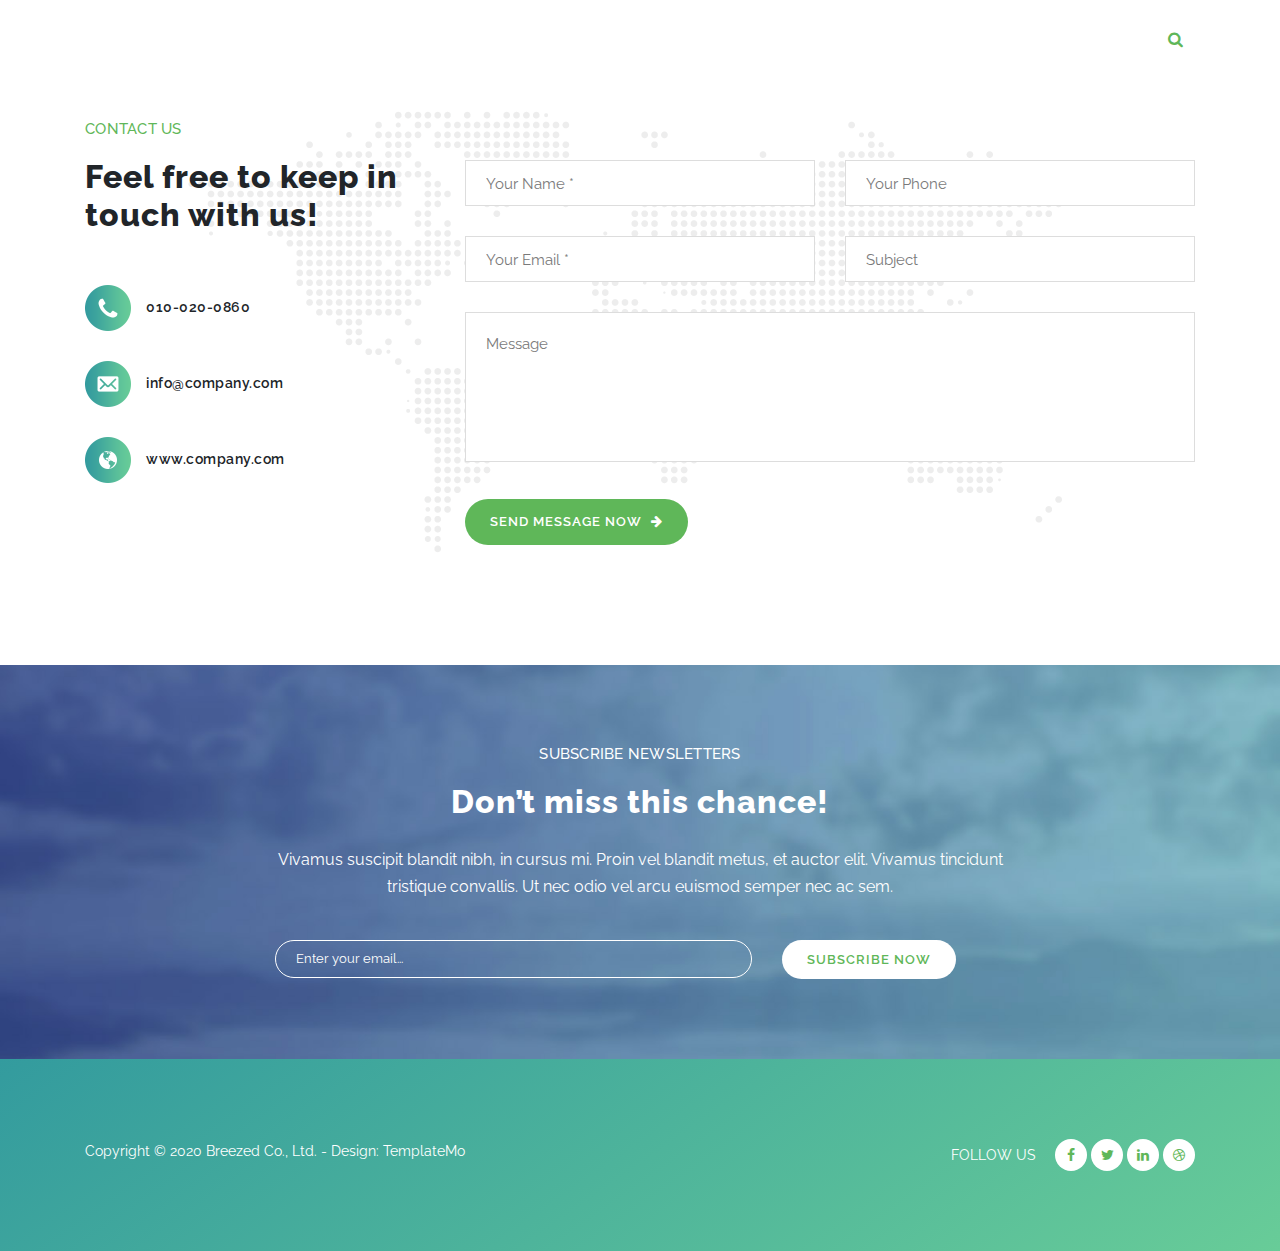
<file: contact.html>
<!DOCTYPE html>
<html lang="en">

  <head>

    <meta charset="utf-8">
    <meta name="viewport" content="width=device-width, initial-scale=1, shrink-to-fit=no">
    <meta name="description" content="">
    <meta name="author" content="">
    <link href="https://fonts.googleapis.com/css?family=Raleway:100,200,300,400,500,600,700,800,900&display=swap" rel="stylesheet">

    <title>Climate Change Platform</title>


    <!-- Additional CSS Files -->
    <link rel="stylesheet" type="text/css" href="assets/css/bootstrap.min.css">

    <link rel="stylesheet" type="text/css" href="assets/css/font-awesome.css">

    <link rel="stylesheet" href="assets/css/templatemo-breezed.css">

    <link rel="stylesheet" href="assets/css/owl-carousel.css">

    <link rel="stylesheet" href="assets/css/lightbox.css">

    </head>
    
    <body>
    
    <!-- ***** Preloader Start ***** -->
    <div id="preloader">
        <div class="jumper">
            <div></div>
            <div></div>
            <div></div>
        </div>
    </div>  
    <!-- ***** Preloader End ***** -->
    
    
    <!-- ***** Header Area Start ***** -->
    <header class="header-area header-sticky">
        <div class="container">
            <div class="row">
                <div class="col-12">
                    <nav class="main-nav">
                        <!-- ***** Logo Start ***** -->
                        <a href="index.html" class="logo">
                            .BREEZED
                        </a>
                        <!-- ***** Logo End ***** -->
                        <!-- ***** Menu Start ***** -->
                        <ul class="nav">
                            <li class="scroll-to-section"><a href="index.html" class="active">Home</a></li>
                            <li class="scroll-to-section"><a href="analysis.html">Analysis</a></li>
                            <li class="scroll-to-section"><a href="events.html">Events</a></li>
                            <li class="scroll-to-section"><a href="carbon.html">Carbon Calculator</a></li>
                            <li class="scroll-to-section"><a href="about.html">About</a></li>
                            <li class="submenu">
                                <a href="javascript:;">More</a>
                                <ul>
                                    <li><a href="">About Us</a></li>
                                    <li><a href="">Feedback</a></li>
                        
                                </ul>
                            </li>
                            <li class="scroll-to-section"><a href="contact.html">Contact Us</a></li> 
                            <div class="search-icon">
                                <a href="#search"><i class="fa fa-search"></i></a>
                            </div>
                        </ul>        
                        <a class='menu-trigger'>
                            <span>Menu</span>
                        </a>
                        <!-- ***** Menu End ***** -->
                    </nav>
                </div>
            </div>
        </div>
    </header>
    <!-- ***** Header Area End ***** -->
    
    <!-- ***** Search Area ***** -->
    <div id="search">
        <button type="button" class="close">×</button>
        <form id="contact" action="#" method="get">
            <fieldset>
                <input type="search" name="q" placeholder="SEARCH KEYWORD(s)" aria-label="Search through site content">
            </fieldset>
            <fieldset>
                <button type="submit" class="main-button">Search</button>
            </fieldset>
        </form>
    </div>



    <!-- ***** Contact Us Area Starts ***** -->
    <section class="section" id="contact-us">
        <div class="container">
            <div class="row">
                <div class="col-lg-4 col-md-4 col-xs-12">
                    <div class="left-text-content">
                        <div class="section-heading">
                            <h6>Contact Us</h6>
                            <h2>Feel free to keep in touch with us!</h2>
                        </div>
                        <ul class="contact-info">
                            <li><img src="assets/images/contact-info-01.png" alt="">010-020-0860</li>
                            <li><img src="assets/images/contact-info-02.png" alt="">info@company.com</li>
                            <li><img src="assets/images/contact-info-03.png" alt="">www.company.com</li>
                        </ul>
                    </div>
                </div>
                <div class="col-lg-8 col-md-8 col-xs-12">
                    <div class="contact-form">
                        <form id="contact" action="" method="get">
                          <div class="row">
                            <div class="col-md-6 col-sm-12">
                              <fieldset>
                                <input name="name" type="text" id="name" placeholder="Your Name *" required="">
                              </fieldset>
                            </div>
                            <div class="col-md-6 col-sm-12">
                              <fieldset>
                                <input name="phone" type="text" id="phone" placeholder="Your Phone" required="">
                              </fieldset>
                            </div>
                            <div class="col-md-6 col-sm-12">
                              <fieldset>
                                <input name="email" type="email" id="email" placeholder="Your Email *" required="">
                              </fieldset>
                            </div>
                            <div class="col-md-6 col-sm-12">
                              <fieldset>
                                <input name="subject" type="text" id="subject" placeholder="Subject">
                              </fieldset>
                            </div>
                            <div class="col-lg-12">
                              <fieldset>
                                <textarea name="message" rows="6" id="message" placeholder="Message" required=""></textarea>
                              </fieldset>
                            </div>
                            <div class="col-lg-12">
                              <fieldset>
                                <button type="submit" id="form-submit" class="main-button-icon">Send Message Now <i class="fa fa-arrow-right"></i></button>
                              </fieldset>
                            </div>
                          </div>
                        </form>
                    </div>
                </div>
            </div>
        </div>
    </section>
    <!-- ***** Contact Us Area Ends ***** -->
    

    <!-- ***** Features Big Item Start ***** -->
    <section class="section" id="subscribe">
        <div class="container">
            <div class="row">
                <div class="col-lg-8 offset-lg-2">
                    <div class="section-heading">
                        <h6>Subscribe Newsletters</h6>
                        <h2>Don’t miss this chance!</h2>
                    </div>
                    <div class="subscribe-content">
                        <p>Vivamus suscipit blandit nibh, in cursus mi. Proin vel blandit metus, et auctor elit. Vivamus tincidunt tristique convallis. Ut nec odio vel arcu euismod semper nec ac sem.</p>
                        <div class="subscribe-form">
                            <form id="subscribe-now" action="" method="get">
                                <div class="row">
                                    <div class="col-md-8 col-sm-12">
                                      <fieldset>
                                        <input name="email" type="text" id="email" placeholder="Enter your email..." required="">
                                      </fieldset>
                                    </div>
                                    <div class="col-md-4 col-sm-12">
                                      <fieldset>
                                        <button type="submit" id="form-submit" class="main-button">Subscribe Now</button>
                                      </fieldset>
                                    </div>
                                </div>
                            </form>
                        </div>
                    </div>
                </div>
            </div>
        </div>
    </section>
    <!-- ***** Features Big Item End ***** -->

    <!-- ***** Footer Start ***** -->
    <footer>
        <div class="container">
            <div class="row">
                <div class="col-lg-6 col-xs-12">
                    <div class="left-text-content">
                        <p>Copyright &copy; 2020 Breezed Co., Ltd. 
                        
                        - Design: <a rel="nofollow noopener" href="https://templatemo.com">TemplateMo</a></p>
                    </div>
                </div>
                <div class="col-lg-6 col-xs-12">
                    <div class="right-text-content">
                            <ul class="social-icons">
                                <li><p>Follow Us</p></li>
                                <li><a rel="nofollow" href="https://fb.com/templatemo"><i class="fa fa-facebook"></i></a></li>
                                <li><a rel="nofollow" href="https://fb.com/templatemo"><i class="fa fa-twitter"></i></a></li>
                                <li><a rel="nofollow" href="https://fb.com/templatemo"><i class="fa fa-linkedin"></i></a></li>
                                <li><a rel="nofollow" href="https://fb.com/templatemo"><i class="fa fa-dribbble"></i></a></li>
                            </ul>
                    </div>
                </div>
            </div>
        </div>
    </footer>
    

    <!-- jQuery -->
    <script src="assets/js/jquery-2.1.0.min.js"></script>

    <!-- Bootstrap -->
    <script src="assets/js/popper.js"></script>
    <script src="assets/js/bootstrap.min.js"></script>

    <!-- Plugins -->
    <script src="assets/js/owl-carousel.js"></script>
    <script src="assets/js/scrollreveal.min.js"></script>
    <script src="assets/js/waypoints.min.js"></script>
    <script src="assets/js/jquery.counterup.min.js"></script>
    <script src="assets/js/imgfix.min.js"></script> 
    <script src="assets/js/slick.js"></script> 
    <script src="assets/js/lightbox.js"></script> 
    <script src="assets/js/isotope.js"></script> 
    
    <!-- Global Init -->
    <script src="assets/js/custom.js"></script>

    <script>

        $(function() {
            var selectedClass = "";
            $("p").click(function(){
            selectedClass = $(this).attr("data-rel");
            $("#portfolio").fadeTo(50, 0.1);
                $("#portfolio div").not("."+selectedClass).fadeOut();
            setTimeout(function() {
              $("."+selectedClass).fadeIn();
              $("#portfolio").fadeTo(50, 1);
            }, 500);
                
            });
        });

    </script>

  </body>
</html>
</file>
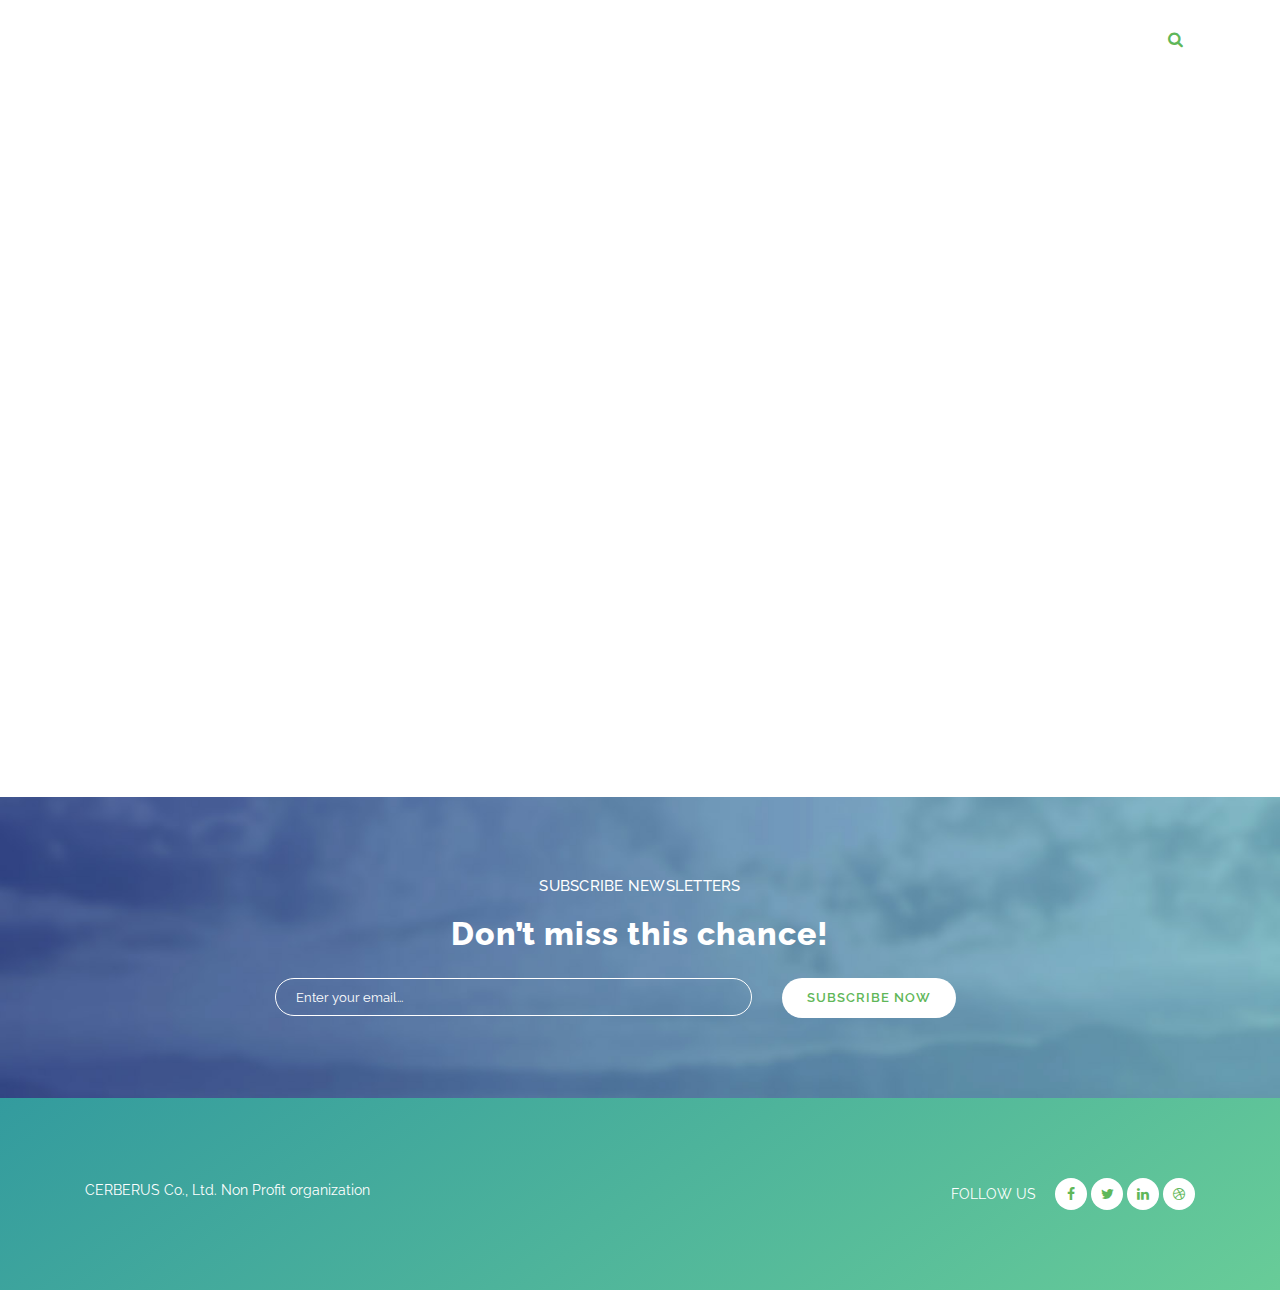
<file: feedback.html>
<!DOCTYPE html>
<html lang="en">

  <head>

    <meta charset="utf-8">
    <meta name="viewport" content="width=device-width, initial-scale=1, shrink-to-fit=no">
    <meta name="description" content="">
    <meta name="author" content="">
    <link href="https://fonts.googleapis.com/css?family=Raleway:100,200,300,400,500,600,700,800,900&display=swap" rel="stylesheet">

    <title>Climate Change Platform</title>


    <!-- Additional CSS Files -->
    <link rel="stylesheet" type="text/css" href="assets/css/bootstrap.min.css">

    <link rel="stylesheet" type="text/css" href="assets/css/font-awesome.css">

    <link rel="stylesheet" href="assets/css/templatemo-breezed.css">

    <link rel="stylesheet" href="assets/css/owl-carousel.css">

    <link rel="stylesheet" href="assets/css/lightbox.css">

    <style>
        .center {
            display: block;
            margin-left: 550px;
            margin-right: auto;
            width: 50%;
        }
    </style>

</head>
    
    <body>
    
    <!-- ***** Preloader Start ***** -->
    <div id="preloader">
        <div class="jumper">
            <div></div>
            <div></div>
            <div></div>
        </div>
    </div>  
    <!-- ***** Preloader End ***** -->
    
    
    <!-- ***** Header Area Start ***** -->
    <header class="header-area header-sticky">
        <div class="container">
            <div class="row">
                <div class="col-12">
                    <nav class="main-nav">
                        <!-- ***** Logo Start ***** -->
                        <a href="index.html" class="logo">
                            .CERBERUS
                        </a>
                        <!-- ***** Logo End ***** -->
                        <!-- ***** Menu Start ***** -->
                        <ul class="nav">
                            <li class="scroll-to-section"><a href="index.html" class="active">Home</a></li>
                            <li class="scroll-to-section"><a href="analysis.html">Analysis</a></li>
                            <li class="scroll-to-section"><a href="events.html">Events</a></li>
                            <li class="scroll-to-section"><a href="carbon.html">Carbon Calculator</a></li>
                            <li class="scroll-to-section"><a href="about.html">About</a></li>
                            <li class="submenu">
                                <a href="javascript:;">More</a>
                                <ul>
                                    <li><a href="about.html">About Us</a></li>
                                    <li><a href="">Feedback</a></li>
                        
                                </ul>
                            </li>
                            <li class="scroll-to-section"><a href="contact.html">Contact Us</a></li> 
                            <div class="search-icon">
                                <a href="#search"><i class="fa fa-search"></i></a>
                            </div>
                        </ul>        
                        <a class='menu-trigger'>
                            <span>Menu</span>
                        </a>
                        <!-- ***** Menu End ***** -->
                    </nav>
                </div>
            </div>
        </div>
    </header>
    <!-- ***** Header Area End ***** -->
    
    <!-- ***** Search Area ***** -->
    <div id="search">
        <button type="button" class="close">×</button>
        <form id="contact" action="#" method="get">
            <fieldset>
                <input type="search" name="q" placeholder="SEARCH KEYWORD(s)" aria-label="Search through site content">
            </fieldset>
            <fieldset>
                <button type="submit" class="main-button">Search</button>
            </fieldset>
        </form>
    </div>

<br><br><br>
<br><br><br>

<div class="center">
    <iframe src="https://docs.google.com/forms/d/e/1FAIpQLSf62Wy_k7BCJCmreuVR5p3mLp8pcIrEpKHezImWpYp-x6F1oQ/viewform?embedded=true" width="640" height="574" frameborder="0" marginheight="0" marginwidth="0">Loading…</iframe>
</div>
<br><br><br>
    <!-- ***** Features Big Item Start ***** -->
    <section class="section" id="subscribe">
        <div class="container">
            <div class="row">
                <div class="col-lg-8 offset-lg-2">
                    <div class="section-heading">
                        <h6>Subscribe Newsletters</h6>
                        <h2>Don’t miss this chance!</h2>
                    </div>
                    <div class="subscribe-content">
                        <div class="subscribe-form">
                            <form id="subscribe-now" action="" method="get">
                                <div class="row">
                                    <div class="col-md-8 col-sm-12">
                                      <fieldset>
                                        <input name="email" type="text" id="email" placeholder="Enter your email..." required="">
                                      </fieldset>
                                    </div>
                                    <div class="col-md-4 col-sm-12">
                                      <fieldset>
                                        <button type="submit" id="form-submit" class="main-button">Subscribe Now</button>
                                      </fieldset>
                                    </div>
                                </div>
                            </form>
                        </div>
                    </div>
                </div>
            </div>
        </div>
    </section>
    <!-- ***** Features Big Item End ***** -->

    <!-- ***** Footer Start ***** -->
    <footer>
        <div class="container">
            <div class="row">
                <div class="col-lg-6 col-xs-12">
                    <div class="left-text-content">
                        <p>CERBERUS Co., Ltd. 
                        
                      <a rel="nofollow noopener" href="https://templatemo.com">Non Profit organization</a></p>
                    </div>
                </div>
                <div class="col-lg-6 col-xs-12">
                    <div class="right-text-content">
                            <ul class="social-icons">
                                <li><p>Follow Us</p></li>
                                <li><a rel="nofollow" href="https://fb.com/templatemo"><i class="fa fa-facebook"></i></a></li>
                                <li><a rel="nofollow" href="https://fb.com/templatemo"><i class="fa fa-twitter"></i></a></li>
                                <li><a rel="nofollow" href="https://fb.com/templatemo"><i class="fa fa-linkedin"></i></a></li>
                                <li><a rel="nofollow" href="https://fb.com/templatemo"><i class="fa fa-dribbble"></i></a></li>
                            </ul>
                    </div>
                </div>
            </div>
        </div>
    </footer>
    

    <!-- jQuery -->
    <script src="assets/js/jquery-2.1.0.min.js"></script>

    <!-- Bootstrap -->
    <script src="assets/js/popper.js"></script>
    <script src="assets/js/bootstrap.min.js"></script>

    <!-- Plugins -->
    <script src="assets/js/owl-carousel.js"></script>
    <script src="assets/js/scrollreveal.min.js"></script>
    <script src="assets/js/waypoints.min.js"></script>
    <script src="assets/js/jquery.counterup.min.js"></script>
    <script src="assets/js/imgfix.min.js"></script> 
    <script src="assets/js/slick.js"></script> 
    <script src="assets/js/lightbox.js"></script> 
    <script src="assets/js/isotope.js"></script> 
    
    <!-- Global Init -->
    <script src="assets/js/custom.js"></script>

    <script>

        $(function() {
            var selectedClass = "";
            $("p").click(function(){
            selectedClass = $(this).attr("data-rel");
            $("#portfolio").fadeTo(50, 0.1);
                $("#portfolio div").not("."+selectedClass).fadeOut();
            setTimeout(function() {
              $("."+selectedClass).fadeIn();
              $("#portfolio").fadeTo(50, 1);
            }, 500);
                
            });
        });

    </script>

  </body>
</html>
</file>
<file: assets/css/templatemo-breezed.css>
/*

Breezed Template

https://templatemo.com/tm-543-breezed

*/

/* ---------------------------------------------
Table of contents
------------------------------------------------
01. font & reset css
02. reset
03. global styles
04. header
05. banner
06. features
07. testimonials
08. contact
09. footer
10. preloader
11. search
12. portfolio

--------------------------------------------- */
/* 
---------------------------------------------
font & reset css
--------------------------------------------- 
*/
@import url("https://fonts.googleapis.com/css?family=Poppins:100,200,300,400,500,600,700,800,900");
/* 
---------------------------------------------
reset
--------------------------------------------- 
*/
html, body, div, span, applet, object, iframe, h1, h2, h3, h4, h5, h6, p, blockquote, div
pre, a, abbr, acronym, address, big, cite, code, del, dfn, em, font, img, ins, kbd, q,
s, samp, small, strike, strong, sub, sup, tt, var, b, u, i, center, dl, dt, dd, ol, ul, li,
figure, header, nav, section, article, aside, footer, figcaption {
  margin: 0;
  padding: 0;
  border: 0;
  outline: 0;
}

.clearfix:after {
  content: ".";
  display: block;
  clear: both;
  visibility: hidden;
  line-height: 0;
  height: 0;
}

.clearfix {
  display: inline-block;
}

html[xmlns] .clearfix {
  display: block;
}

* html .clearfix {
  height: 1%;
}

ul, li {
  padding: 0;
  margin: 0;
  list-style: none;
}

header, nav, section, article, aside, footer, hgroup {
  display: block;
}

* {
  box-sizing: border-box;
}

html, body {
  font-family: 'Raleway', sans-serif;
  font-weight: 400;
  background-color: #fff;
  font-size: 16px;
  -ms-text-size-adjust: 100%;
  -webkit-font-smoothing: antialiased;
  -moz-osx-font-smoothing: grayscale;
}

a {
  text-decoration: none !important;
}

h1, h2, h3, h4, h5, h6 {
  margin-top: 0px;
  margin-bottom: 0px;
}

ul {
  margin-bottom: 0px;
}

p {
  font-size: 14px;
  line-height: 25px;
  color: #777;
}

/* 
---------------------------------------------
global styles
--------------------------------------------- 
*/
html,
body {
  background: #fff;
  font-family: 'Raleway', sans-serif;
}

::selection {
  background: #5fb759;
  color: #fff;
}

::-moz-selection {
  background: #5fb759;
  color: #fff;
}

@media (max-width: 991px) {
  html, body {
    overflow-x: hidden;
  }
  .mobile-top-fix {
    margin-top: 30px;
    margin-bottom: 0px;
  }
  .mobile-bottom-fix {
    margin-bottom: 30px;
  }
  .mobile-bottom-fix-big {
    margin-bottom: 60px;
  }
}

a.main-stroked-button {
  font-size: 13px;
  border-radius: 25px;
  padding: 11px 25px;
  background-color: transparent;
  border: 2px solid #fff;
  text-transform: uppercase;
  color: #fff;
  font-weight: 600;
  letter-spacing: 1px;
  -webkit-transition: all 0.3s ease 0s;
  -moz-transition: all 0.3s ease 0s;
  -o-transition: all 0.3s ease 0s;
  transition: all 0.3s ease 0s;
}

a.main-stroked-button:hover {
  background-color: #fff;
  color: #5fb759;
}

a.main-filled-button {
  font-size: 13px;
  border-radius: 25px;
  padding: 13px 25px;
  background-color: #fff;
  text-transform: uppercase;
  color: #5fb759;
  font-weight: 600;
  letter-spacing: 1px;
  -webkit-transition: all 0.3s ease 0s;
  -moz-transition: all 0.3s ease 0s;
  -o-transition: all 0.3s ease 0s;
  transition: all 0.3s ease 0s;
}

a.main-filled-button:hover {
  color: #fff;
  background-color: #5fb759;
}

a.main-button-icon {
  font-size: 13px;
  border-radius: 25px;
  padding: 13px 25px;
  background-color: #5fb759;
  text-transform: uppercase;
  color: #fff;
  font-weight: 600;
  letter-spacing: 1px;
  -webkit-transition: all 0.3s ease 0s;
  -moz-transition: all 0.3s ease 0s;
  -o-transition: all 0.3s ease 0s;
  transition: all 0.3s ease 0s;
}

a.main-button-icon i {
  margin-left: 5px;
  -webkit-transition: all 0.3s ease-in-out 0s;
  -moz-transition: all 0.3s ease-in-out 0s;
  -o-transition: all 0.3s ease-in-out 0s;
  transition: all 0.3s ease-in-out 0s;
}

a.main-button-icon:hover i {
  padding-left: 5px;
}

button.main-button {
  outline: none;
  border: none;
  cursor: pointer;
  font-size: 13px;
  border-radius: 25px;
  padding: 10px 25px;
  background-color: #fff;
  text-transform: uppercase;
  color: #5fb759;
  font-weight: 600;
  letter-spacing: 1px;
  -webkit-transition: all 0.3s ease 0s;
  -moz-transition: all 0.3s ease 0s;
  -o-transition: all 0.3s ease 0s;
  transition: all 0.3s ease 0s;
}

button.main-button:hover {
  color: #fff;
  background-color: #5fb759;
}

button.main-button-icon {
  border: none;
  outline: none;
  font-size: 13px;
  border-radius: 25px;
  padding: 13px 25px;
  background-color: #5fb759;
  text-transform: uppercase;
  color: #fff;
  font-weight: 600;
  letter-spacing: 1px;
  -webkit-transition: all 0.3s ease 0s;
  -moz-transition: all 0.3s ease 0s;
  -o-transition: all 0.3s ease 0s;
  transition: all 0.3s ease 0s;
}

button.main-button-icon i {
  margin-left: 5px;
  -webkit-transition: all 0.3s ease-in-out 0s;
  -moz-transition: all 0.3s ease-in-out 0s;
  -o-transition: all 0.3s ease-in-out 0s;
  transition: all 0.3s ease-in-out 0s;
}

button.main-button-icon:hover i {
  padding-left: 5px;
}

a.text-button-icon {
  text-transform: uppercase;
  color: #1e1e1e;
  font-size: 13px;
  font-weight: 600;
  letter-spacing: 1px;
  -webkit-transition: all 0.3s ease 0s;
  -moz-transition: all 0.3s ease 0s;
  -o-transition: all 0.3s ease 0s;
  transition: all 0.3s ease 0s;
}

a.text-button-icon i {
  margin-left: 5px;
  -webkit-transition: all 0.3s ease-in-out 0s;
  -moz-transition: all 0.3s ease-in-out 0s;
  -o-transition: all 0.3s ease-in-out 0s;
  transition: all 0.3s ease-in-out 0s;
}

a.text-button-icon:hover {
  color: #5fb759;
}

a.text-button-icon:hover i {
  padding-left: 5px;
}


.section-heading h6 {
  font-size: 15px;
  font-weight: 500;
  text-transform: uppercase;
  letter-spacing: 0.25px;
  margin-top: 0px;
  margin-bottom: 0px;
}

.section-heading h2 {
  font-size: 32px;
  font-weight: 800;
  letter-spacing: 1px;
  margin-top: 20px;
  margin-bottom: 0px;
}


/* 
---------------------------------------------
header
--------------------------------------------- 
*/

.background-header {
  background-color: #fff;
  height: 80px!important;
  position: fixed!important;
  top: 0px;
  left: 0px;
  right: 0px;
  box-shadow: 0px 0px 10px rgba(0,0,0,0.15)!important;
}

.background-header .logo,
.background-header .main-nav .nav li a {
  color: #1e1e1e!important;
}

.background-header .main-nav .nav li:hover a {
  color: #5fb759!important;
}

.background-header .nav li a.active {
  color: #5fb759!important;
}

.header-area {
  position: absolute;
  top: 0px;
  left: 0px;
  right: 0px;
  z-index: 100;
  height: 100px;
  -webkit-transition: all .5s ease 0s;
  -moz-transition: all .5s ease 0s;
  -o-transition: all .5s ease 0s;
  transition: all .5s ease 0s;
}

.header-area .main-nav {
  min-height: 80px;
  background: transparent;
}

.header-area .main-nav .logo {
  line-height: 80px;
  color: #fff;
  font-size: 28px;
  font-weight: 700;
  text-transform: uppercase;
  letter-spacing: 2px;
  float: left;
  -webkit-transition: all 0.3s ease 0s;
  -moz-transition: all 0.3s ease 0s;
  -o-transition: all 0.3s ease 0s;
  transition: all 0.3s ease 0s;
}


.header-area .main-nav .nav {
  float: right;
  margin-top: 27px;
  margin-right: 0px;
  background-color: transparent;
  -webkit-transition: all 0.3s ease 0s;
  -moz-transition: all 0.3s ease 0s;
  -o-transition: all 0.3s ease 0s;
  transition: all 0.3s ease 0s;
  position: relative;
  z-index: 999;
}

.header-area .main-nav .nav li {
  padding-left: 20px;
  padding-right: 20px;
}

.header-area .main-nav .nav .search-icon {
  float: right;
  margin-left: 15px;
}

.header-area .main-nav .nav .search-icon a {
  background-color: #fff;
  color: #5fb759;
  width: 40px;
  height: 40px;
  display: inline-block;
  text-align: center;
  line-height: 40px;
}

@media (max-width: 767px) {
  .header-area .main-nav .nav .search-icon {
    float: none;
    text-align: center;
    width: 100%;
    background-color: #fff;
    margin-left: 0px;
  }
}

.header-area .main-nav .nav .search-icon a:hover {
  opacity: 1;
  color: #5fb759!important;
}

.header-area .main-nav .nav li a {
  display: block;
  font-weight: 500;
  font-size: 13px;
  color: #7a7a7a;
  text-transform: uppercase;
  -webkit-transition: all 0.3s ease 0s;
  -moz-transition: all 0.3s ease 0s;
  -o-transition: all 0.3s ease 0s;
  transition: all 0.3s ease 0s;
  height: 40px;
  line-height: 40px;
  border: transparent;
  letter-spacing: 1px;
}

.header-area .main-nav .nav li a {
  color: #fff;
}

.header-area .main-nav .nav li:hover a,
.header-area .main-nav .nav li a.active {
  color: #fff!important;
  opacity: 0.5;
}

.background-header .main-nav .nav li:hover a,
.background-header .main-nav .nav li a.active {
  color: #5fb759!important;
  opacity: 1;
}

.header-area .main-nav .nav li.submenu {
  position: relative;
  padding-right: 35px;
}

.header-area .main-nav .nav li.submenu:after {
  font-family: FontAwesome;
  content: "\f107";
  font-size: 12px;
  color: #fff;
  position: absolute;
  right: 18px;
  top: 12px;
}

.background-header .main-nav .nav li.submenu:after {
  color: #7a7a7a;
}

.header-area .main-nav .nav li.submenu ul {
  position: absolute;
  width: 200px;
  box-shadow: 0 2px 28px 0 rgba(0, 0, 0, 0.06);
  overflow: hidden;
  top: 40px;
  opacity: 0;
  transform: translateY(+2em);
  visibility: hidden;
  z-index: -1;
  transition: all 0.3s ease-in-out 0s, visibility 0s linear 0.3s, z-index 0s linear 0.01s;
}

.header-area .main-nav .nav li.submenu ul li {
  margin-left: 0px;
  padding-left: 0px;
  padding-right: 0px;
}

.header-area .main-nav .nav li.submenu ul li a {
  opacity: 1;
  display: block;
  background: #fff;
  color: #7a7a7a!important;
  padding-left: 20px;
  height: 40px;
  line-height: 40px;
  -webkit-transition: all 0.3s ease 0s;
  -moz-transition: all 0.3s ease 0s;
  -o-transition: all 0.3s ease 0s;
  transition: all 0.3s ease 0s;
  position: relative;
  font-size: 13px;
  border-bottom: 1px solid #f5f5f5;
}

.header-area .main-nav .nav li.submenu ul li a:hover {
  background: #fff;
  color: #5fb759!important;
  padding-left: 25px;
}

.header-area .main-nav .nav li.submenu ul li a:hover:before {
  width: 3px;
}

.header-area .main-nav .nav li.submenu:hover ul {
  visibility: visible;
  opacity: 1;
  z-index: 1;
  transform: translateY(0%);
  transition-delay: 0s, 0s, 0.3s;
}

.header-area .main-nav .menu-trigger {
  cursor: pointer;
  display: block;
  position: absolute;
  top: 23px;
  width: 32px;
  height: 40px;
  text-indent: -9999em;
  z-index: 99;
  right: 40px;
  display: none;
}

.header-area .main-nav .menu-trigger span,
.header-area .main-nav .menu-trigger span:before,
.header-area .main-nav .menu-trigger span:after {
  -moz-transition: all 0.4s;
  -o-transition: all 0.4s;
  -webkit-transition: all 0.4s;
  transition: all 0.4s;
  background-color: #1e1e1e;
  display: block;
  position: absolute;
  width: 30px;
  height: 2px;
  left: 0;
}

.background-header .main-nav .menu-trigger span,
.background-header .main-nav .menu-trigger span:before,
.background-header .main-nav .menu-trigger span:after {
  background-color: #1e1e1e;
}

.header-area .main-nav .menu-trigger span:before,
.header-area .main-nav .menu-trigger span:after {
  -moz-transition: all 0.4s;
  -o-transition: all 0.4s;
  -webkit-transition: all 0.4s;
  transition: all 0.4s;
  background-color: #1e1e1e;
  display: block;
  position: absolute;
  width: 30px;
  height: 2px;
  left: 0;
  width: 75%;
}

.background-header .main-nav .menu-trigger span:before,
.background-header .main-nav .menu-trigger span:after {
  background-color: #1e1e1e;
}

.header-area .main-nav .menu-trigger span:before,
.header-area .main-nav .menu-trigger span:after {
  content: "";
}

.header-area .main-nav .menu-trigger span {
  top: 16px;
}

.header-area .main-nav .menu-trigger span:before {
  -moz-transform-origin: 33% 100%;
  -ms-transform-origin: 33% 100%;
  -webkit-transform-origin: 33% 100%;
  transform-origin: 33% 100%;
  top: -10px;
  z-index: 10;
}

.header-area .main-nav .menu-trigger span:after {
  -moz-transform-origin: 33% 0;
  -ms-transform-origin: 33% 0;
  -webkit-transform-origin: 33% 0;
  transform-origin: 33% 0;
  top: 10px;
}

.header-area .main-nav .menu-trigger.active span,
.header-area .main-nav .menu-trigger.active span:before,
.header-area .main-nav .menu-trigger.active span:after {
  background-color: transparent;
  width: 100%;
}

.header-area .main-nav .menu-trigger.active span:before {
  -moz-transform: translateY(6px) translateX(1px) rotate(45deg);
  -ms-transform: translateY(6px) translateX(1px) rotate(45deg);
  -webkit-transform: translateY(6px) translateX(1px) rotate(45deg);
  transform: translateY(6px) translateX(1px) rotate(45deg);
  background-color: #1e1e1e;
}

.background-header .main-nav .menu-trigger.active span:before {
  background-color: #1e1e1e;
}

.header-area .main-nav .menu-trigger.active span:after {
  -moz-transform: translateY(-6px) translateX(1px) rotate(-45deg);
  -ms-transform: translateY(-6px) translateX(1px) rotate(-45deg);
  -webkit-transform: translateY(-6px) translateX(1px) rotate(-45deg);
  transform: translateY(-6px) translateX(1px) rotate(-45deg);
  background-color: #1e1e1e;
}

.background-header .main-nav .menu-trigger.active span:after {
  background-color: #1e1e1e;
}

.header-area.header-sticky {
  min-height: 80px;
}

.header-area.header-sticky .nav {
  margin-top: 20px !important;
}

.header-area.header-sticky .nav li a.active {
  color: #5fb759;
}

@media (max-width: 1200px) {
  .header-area .main-nav .nav li {
    padding-left: 12px;
    padding-right: 12px;
  }
  .header-area .main-nav:before {
    display: none;
  }
}

@media (max-width: 767px) {
  .header-area .main-nav .logo {
    color: #1e1e1e;
  }
  .header-area.header-sticky .nav li a:hover,
  .header-area.header-sticky .nav li a.active {
    color: #5fb759!important;
    opacity: 1;
  }
  .header-area.header-sticky .nav li.search-icon a {
    width: 100%;
  }
  .header-area {
    background-color: #f7f7f7;
    padding: 0px 15px;
    height: 80px;
    box-shadow: none;
    text-align: center;
  }
  .header-area .container {
    padding: 0px;
  }
  .header-area .logo {
    margin-left: 30px;
  }
  .header-area .menu-trigger {
    display: block !important;
  }
  .header-area .main-nav {
    overflow: hidden;
  }
  .header-area .main-nav .nav {
    float: none;
    width: 100%;
    display: none;
    -webkit-transition: all 0s ease 0s;
    -moz-transition: all 0s ease 0s;
    -o-transition: all 0s ease 0s;
    transition: all 0s ease 0s;
    margin-left: 0px;
  }
  .header-area .main-nav .nav li:first-child {
    border-top: 1px solid #eee;
  }
  .header-area.header-sticky .nav {
    margin-top: 80px !important;
  }
  .header-area .main-nav .nav li {
    width: 100%;
    background: #fff;
    border-bottom: 1px solid #eee;
    padding-left: 0px !important;
    padding-right: 0px !important;
  }
  .header-area .main-nav .nav li a {
    height: 50px !important;
    line-height: 50px !important;
    padding: 0px !important;
    border: none !important;
    background: #f7f7f7 !important;
    color: #191a20 !important;
  }
  .header-area .main-nav .nav li a:hover {
    background: #eee !important;
    color: #5fb759!important;
  }
  .header-area .main-nav .nav li.submenu ul {
    position: relative;
    visibility: inherit;
    opacity: 1;
    z-index: 1;
    transform: translateY(0%);
    transition-delay: 0s, 0s, 0.3s;
    top: 0px;
    width: 100%;
    box-shadow: none;
    height: 0px;
  }
  .header-area .main-nav .nav li.submenu ul li a {
    font-size: 12px;
    font-weight: 400;
  }
  .header-area .main-nav .nav li.submenu ul li a:hover:before {
    width: 0px;
  }
  .header-area .main-nav .nav li.submenu ul.active {
    height: auto !important;
  }
  .header-area .main-nav .nav li.submenu:after {
    color: #3B566E;
    right: 25px;
    font-size: 14px;
    top: 15px;
  }
  .header-area .main-nav .nav li.submenu:hover ul, .header-area .main-nav .nav li.submenu:focus ul {
    height: 0px;
  }
}

@media (min-width: 767px) {
  .header-area .main-nav .nav {
    display: flex !important;
  }
}


/* 
---------------------------------------------
banner
--------------------------------------------- 
*/
/* ==== Main CSS === */
.img-fill{
  width: 100%;
  display: block;
  overflow: hidden;
  position: relative;
  text-align: center
}

.img-fill img {
  min-height: 100%;
  min-width: 100%;
  position: relative;
  display: inline-block;
  max-width: none;
}

*,
*:before,
*:after {
  -webkit-box-sizing: border-box;
  box-sizing: border-box;
  -webkit-font-smoothing: antialiased;
  -moz-osx-font-smoothing: grayscale;
}

.Grid1k {
  padding: 0 15px;
  max-width: 1200px;
  margin: auto;
}

.blocks-box,
.slick-slider {
  margin: 0;
  padding: 0!important;
}

.slick-slide {
  float: left /* If RTL Make This Right */ ;
  padding: 0;
}

/* ==== Slider Style === */
.Modern-Slider .item .img-fill{
  height:95vh;
  background:#000;
}

.Modern-Slider .item .info > div{
  display:inline-block!important;
  vertical-align:middle;
}

.Modern-Slider .NextArrow{
  position:absolute;
  top:50%;
  right:30px;
  border:0 none;
  background-color: transparent;
  text-align:center;
  font-size: 36px;
  font-family: 'FontAwesome';
  color:#FFF;
  z-index:5;
  outline: none;
}

.Modern-Slider .NextArrow:before{
  content:'\f105';
}

.Modern-Slider .PrevArrow {
  position:absolute;
  top:50%;
  left:30px;
  border:0 none;
  background-color: transparent;
  text-align:center;
  font-size: 36px;
  font-family: 'FontAwesome';
  color:#FFF;
  z-index:5;
  outline: none;
}

.Modern-Slider .PrevArrow:before{
  content:'\f104';
}

.scroll-down {
  position: absolute;
  left: 50%;
  margin-top: -30px;
  margin-left: -30px;
  z-index: 10;
}

.scroll-down a {
  display: inline-block;
  background-color: #5fb759;
  width: 60px;
  height: 60px;
  text-align: center;
  line-height: 60px;
  border-radius: 50%;
  color: #fff;
  box-shadow: 0px 0px 10px rgba(0,0,0,0.1);
}

ul.slick-dots {
  display: none!important;
}

.Modern-Slider .text-content {
  width: 80%;
  position: absolute;
  top: 50%;
  left: 50%;
  transform: translate(-50%, -50%);
}

.Modern-Slider .item h3 {
  margin-bottom: 25px;
  font-size: 16px;
  text-transform: uppercase;
  font-weight: 600;
  letter-spacing: 1px;
  color:#FFF;
  animation:fadeOutRight 1s both;
}

.Modern-Slider .item h5 {
  margin-bottom: 50px;
  font-size: 36px;
  font-weight: 200;
  letter-spacing: 2.5px;
  color:#FFF;
  overflow:hidden;
  animation:fadeOutLeft 1s both;
}

.Modern-Slider .item a {
  margin: 0 5px;
}

.Modern-Slider .item.slick-active h3{
  animation:fadeInDown 1s both 1s;
}

.Modern-Slider .item.slick-active h5{
  animation:fadeInLeft 1s both 1.5s;
}

.Modern-Slider .item.slick-active{
  animation:Slick-FastSwipeIn 1s both;
}

.Modern-Slider .buttons {
  position: relative;
}

.Modern-Slider {background:#000;}


/* ==== Slick Slider Css Ruls === */
.slick-slider{position:relative;display:block;-webkit-user-select:none;-moz-user-select:none;-ms-user-select:none;user-select:none;-webkit-touch-callout:none;-khtml-user-select:none;-ms-touch-action:pan-y;touch-action:pan-y;-webkit-tap-highlight-color:transparent}
.slick-list{position:relative;display:block;overflow:hidden;margin:0;padding:0}
.slick-list:focus{outline:none}.slick-list.dragging{cursor:hand}
.slick-slider .slick-track,.slick-slider .slick-list{-webkit-transform:translate3d(0,0,0);-ms-transform:translate3d(0,0,0);transform:translate3d(0,0,0)}
.slick-track{position:relative;top:0;left:0;display:block}
.slick-track:before,.slick-track:after{display:table;content:''}.slick-track:after{clear:both}
.slick-loading .slick-track{visibility:hidden}
.slick-slide{display:none;float:left /* If RTL Make This Right */ ;height:100%;min-height:1px}
.slick-slide.dragging img{pointer-events:none}
.slick-initialized .slick-slide{display:block}
.slick-loading .slick-slide{visibility:hidden}
.slick-vertical .slick-slide{display:block;height:auto;border:1px solid transparent}

/*
---------------------------------------------
about
---------------------------------------------
*/

#about {
  padding: 120px 0px 0px 0px;
  position: relative;
  z-index: 9;
}

#about .container {
  border-bottom: 5px solid #f7f7f7;
  padding-bottom: 80px;
}

#about .section-heading {
  margin-bottom: 10px;
}

#about .section-heading h6 {
  color: #5fb759;
}

#about .service-item {
  margin-top: 30px;
}

#about .service-item img {
  float: left;
  margin-right: 15px;
  width: 46px;
  height: 46px;
}

#about .service-item h4 {
  font-size: 15px;
  font-weight: 700;
  text-transform: uppercase;
  letter-spacing: 0.25px;
  line-height: 46px;
}

#about a.main-button-icon {
  display: inline-block;
  margin-top: 60px;
}

#about .right-text-content {
  margin-top: 40px;
}

#about .right-text-content p {
  font-size: 16px;
  line-height: 27px;
  color: #777;
}


/*
---------------------------------------------
features
---------------------------------------------
*/

#features {
  padding-top: 80px;
  padding-bottom: 70px;
}

#features .features-item {
  margin-bottom: 50px;
}

.features-item .features-icon {
  float: left;
}

#features .features-content {
  margin-left: 75px;
}

.features-item .features-content h4 {
  font-size: 15px;
  font-weight: 700;
  text-transform: uppercase;
  letter-spacing: 0.25px;
  margin-bottom: 15px;
}

.features-item .features-content p {
  margin-bottom: 15px;
}



/*
---------------------------------------------
subscribe
---------------------------------------------
*/

#subscribe {
  padding: 80px 0px;
  background-image: url(../images/slide-02.jpg);
  background-position: center center;
  background-repeat: no-repeat;
  background-size: cover;
}

#subscribe .section-heading {
  text-align: center;
  color: #fff;
  margin-bottom: 25px;
}

#subscribe p {
  text-align: center;
  font-size: 16px;
  line-height: 27px;
  color: #fff;
  margin-bottom: 40px;
}

#subscribe input {
  width: 100%;
  height: 38px;
  border-radius: 19px;
  border: 1px solid #fff;
  background-color: transparent;
  padding: 0px 20px;
  font-size: 13px;
  color: #fff;
  outline: none;
}

.subscribe-form ::-webkit-input-placeholder { /* Edge */
  color: #fff;
}

.subscribe-form :-ms-input-placeholder { /* Internet Explorer 10-11 */
  color: #fff;
}

.subscribe-form ::placeholder {
  color: #fff;
}

@media (max-width: 767px) {
  #subscribe fieldset {
    text-align: center;
    margin-bottom: 20px;
  }
}

/*
--------------------------------------------
testimonials
--------------------------------------------
*/
#testimonials {
  margin-top: 120px;
  padding: 80px 0px;
  padding: 120px 0px;
  background-image: url(../images/slide-03.jpg);
  background-position: center center;
  background-repeat: no-repeat;
  background-size: cover;
}
#testimonials .section-heading {
  text-align: center;
  color: #fff;
  margin-bottom: 60px;
}

#testimonials .item {
  position: relative;
  text-align: center;
}

#testimonials .item h4 {
  font-size: 17px;
  font-weight: 700;
  text-transform: uppercase;
  color: #fff;
  letter-spacing: 1px;
  margin-top: 22px;
  margin-bottom: 7px;
}


#testimonials .item span {
  color: #fff;
  font-weight: 500;
  font-size: 13px;
  text-transform: uppercase;
  letter-spacing: 0.5px;
}

#testimonials .item .member-thumb {
  position: relative;
}

#testimonials .item .hover-effect {
  cursor: pointer;
  position: absolute;
  top: 0;
  bottom: 0;
  width: 100%;
  background-color: rgba(0,0,0,0.95);
  opacity: 0;
  visibility: hidden;
  -webkit-transition: all 0.5s ease 0s;
  -moz-transition: all 0.5s ease 0s;
  -o-transition: all 0.5s ease 0s;
  transition: all 0.5s ease 0s;
}

#testimonials .item .hover-content {
  position: absolute;
  top: 50%;
  left: 50%;
  transform: translate(-50%, -50%);
  width: 100%;
}

#testimonials .item:hover .hover-effect {
  opacity: 1;
  visibility: visible;
}

#testimonials .item .hover-effect ul li {
  display: inline-block;
  margin: 0px 5px;
}

#testimonials .item .hover-effect ul li a {
  width: 32px;
  height: 32px;
  display: inline-block;
  text-align: center;
  line-height: 32px;
  font-size: 14px;
  background-color: #fff;
  border-radius: 50%;
  color: #5fb759;
  -webkit-transition: all 0.3s ease 0s;
  -moz-transition: all 0.3s ease 0s;
  -o-transition: all 0.3s ease 0s;
  transition: all 0.3s ease 0s;
}

#testimonials .item .hover-effect ul li a:hover {
  color: #fff;
  background-color: #5fb759;
}

#testimonials .owl-carousel {
  padding-bottom: 60px;
}

.owl-dots {
  position: absolute;
  left: 50%;
  transform: translateX(-50%);
  bottom: 0;
}

.owl-dots .owl-dot {
  outline: none;
  height: 10px;
}

.owl-dots .owl-dot span {
  width: 8px;
  height: 8px;
  background-color: #fff;
  border-radius: 50%;
  display: inline-block;
  margin: 0px 5px;
  outline: none;
  -webkit-transition: all 0.2s ease 0s;
  -moz-transition: all 0.2s ease 0s;
  -o-transition: all 0.2s ease 0s;
  transition: all 0.2s ease 0s;
}

.owl-dots .active span {
  width: 10px;
  height: 10px;
  margin-bottom: -1px;
}





/* 
---------------------------------------------
contact
--------------------------------------------- 
*/

#contact-us .section-heading {
  margin-bottom: 50px;
}

#contact-us .section-heading h6 {
  color: #5fb759;
}

#contact-us .left-text-content ul li {
  margin-bottom: 30px;
}

#contact-us .left-text-content ul li {
  font-size: 14px;
  font-weight: 600;
  letter-spacing: 0.5px;
}

#contact-us .left-text-content ul li img {
  margin-right: 15px;
}

#contact-us {
  padding: 120px 0px;
  background-image: url(../images/dotted-map-bg.png);
  background-position: center center;
  background-repeat: no-repeat;
}

#contact {
  margin-top: 40px;
}

.contact-form input,
.contact-form textarea {
  color: #7a7a7a;
  font-size: 15px;
  border: 1px solid #ddd;
  background-color: #fff;
  width: 100%;
  height: 46px;
  outline: none;
  padding-top: 3px;
  padding-left: 20px;
  padding-right: 20px;
  -webkit-appearance: none;
  -moz-appearance: none;
  appearance: none;
  margin-bottom: 30px;
}

.contact-form textarea {
  height: 150px;
  resize: none;
  padding: 20px;
}

.contact-form ::-webkit-input-placeholder { /* Edge */
  color: #7a7a7a;
}

.contact-form :-ms-input-placeholder { /* Internet Explorer 10-11 */
  color: #7a7a7a;
}

.contact-form ::placeholder {
  color: #7a7a7a;
}





/* 
---------------------------------------------
footer
--------------------------------------------- 
*/

footer {
  padding: 80px 0px;
  background: rgb(51,155,158);
  background: linear-gradient(145deg, rgba(51,155,158,1) 0%, rgba(104,204,152,1) 100%);
}

footer .left-text-content p {
  color: #fff;
  font-size: 14px;
}

footer .left-text-content a {
  color: #fff;
}

footer .right-text-content {
  float: right;
}

footer .right-text-content p {
  color: #fff;
  font-size: 14px;
  margin-right: 15px;
  text-transform: uppercase;
}

footer .right-text-content ul li {
  display: inline-block;
}

footer .right-text-content ul li a {
  width: 32px;
  height: 32px;
  display: inline-block;
  text-align: center;
  line-height: 32px;
  font-size: 14px;
  background-color: #fff;
  border-radius: 50%;
  color: #5fb759;
  -webkit-transition: all 0.3s ease 0s;
  -moz-transition: all 0.3s ease 0s;
  -o-transition: all 0.3s ease 0s;
  transition: all 0.3s ease 0s;
}

footer .right-text-content ul li a:hover {
  background-color: #5fb759;
  color: #fff;
}

@media (max-width: 992px) {
  footer .left-text-content p {
    text-align: center;
    margin-bottom: 30px;
  }
  footer .right-text-content {
    float: none;
    text-align: center;
  }
}



/* 
---------------------------------------------
preloader
--------------------------------------------- 
*/
#preloader {
  overflow: hidden;
  background-image: linear-gradient(145deg, #339b9e 0%, #68cc98 100%);
  left: 0;
  right: 0;
  top: 0;
  bottom: 0;
  position: fixed;
  z-index: 99999;
  color: #fff;
}

#preloader .jumper {
  left: 0;
  top: 0;
  right: 0;
  bottom: 0;
  display: block;
  position: absolute;
  margin: auto;
  width: 50px;
  height: 50px;
}

#preloader .jumper > div {
  background-color: #fff;
  width: 10px;
  height: 10px;
  border-radius: 100%;
  -webkit-animation-fill-mode: both;
  animation-fill-mode: both;
  position: absolute;
  opacity: 0;
  width: 50px;
  height: 50px;
  -webkit-animation: jumper 1s 0s linear infinite;
  animation: jumper 1s 0s linear infinite;
}

#preloader .jumper > div:nth-child(2) {
  -webkit-animation-delay: 0.33333s;
  animation-delay: 0.33333s;
}

#preloader .jumper > div:nth-child(3) {
  -webkit-animation-delay: 0.66666s;
  animation-delay: 0.66666s;
}

@-webkit-keyframes jumper {
  0% {
    opacity: 0;
    -webkit-transform: scale(0);
    transform: scale(0);
  }
  5% {
    opacity: 1;
  }
  100% {
    -webkit-transform: scale(1);
    transform: scale(1);
    opacity: 0;
  }
}

@keyframes jumper {
  0% {
    opacity: 0;
    -webkit-transform: scale(0);
    transform: scale(0);
  }
  5% {
    opacity: 1;
  }
  100% {
    opacity: 0;
  }
}




/* 
---------------------------------------------
search
--------------------------------------------- 
*/

#search {
  z-index: 9999;
  position: fixed;
  top: 0px;
  left: 0px;
  width: 100%;
  height: 100%;
  background-color: rgba(0, 0, 0, 0.95);
  -webkit-transition: all 0.5s ease-in-out;
  -moz-transition: all 0.5s ease-in-out;
  -o-transition: all 0.5s ease-in-out;
  -ms-transition: all 0.5s ease-in-out;
  transition: all 0.5s ease-in-out;
  -webkit-transform: translate(0px, -100%) scale(0, 0);
  -moz-transform: translate(0px, -100%) scale(0, 0);
  -o-transform: translate(0px, -100%) scale(0, 0);
  -ms-transform: translate(0px, -100%) scale(0, 0);
  transform: translate(0px, -100%) scale(0, 0);
  opacity: 0;
}
#search input {
  position: absolute;
  top: 50%;
  width: 100%;
  color: white;
  background: rgba(0, 0, 0, 0);
  font-size: 60px;
  font-weight: 300;
  text-align: center;
  border: 0px;
  margin: 0px auto;
  margin-top: -51px;
  padding-left: 30px;
  padding-right: 30px;
  outline: none;
}
#search .main-button {
  color: #fff;
  position: absolute;
  text-transform: uppercase;
  border-radius: 20px;
  font-size: 13px;
  font-weight: 600;
  padding: 11px 25px;
  letter-spacing: 1px;
  transform: translateX(-15%);
  top: 50%;
  left: 50%;
  margin-top: 61px;
  margin-left: -45px;
  background-color: #5fb759;
  border: black;
}
#search .close {
  border-radius: 50%;
  position: fixed;
  top: 15px;
  right: 15px;
  color: #fff;
  background-color: #5fb759;
  outline: none;
  opacity: 1;
  display: inline-block;
  width: 60px;
  height: 60px;
  text-align: center;
  line-height: 60px;
  font-size: 28px;
}
#search.open {
  -webkit-transform: translate(0px, 0px) scale(1, 1);
  -moz-transform: translate(0px, 0px) scale(1, 1);
  -o-transform: translate(0px, 0px) scale(1, 1);
  -ms-transform: translate(0px, 0px) scale(1, 1);
  transform: translate(0px, 0px) scale(1, 1);
  opacity: 1;
}




/* 
---------------------------------------------
portfolio
--------------------------------------------- 
*/

#projects .filters {
  margin-top: 50px;
}
#projects .filters ul {
  padding: 0;
}
#projects .filters ul li {
  list-style: none;
  display: block;
  padding: 15px 0px;
  cursor: pointer;
  position: relative;
  font-size: 13px;
  font-weight: 700;
  color: #9a9a9a;
  text-transform: uppercase;
  -webkit-transition: all 0.3s ease-in-out;
  -moz-transition: all 0.3s ease-in-out;
  -o-transition: all 0.3s ease-in-out;
  -ms-transition: all 0.3s ease-in-out;
  transition: all 0.3s ease-in-out;
}
#projects .filters ul li.active,
#projects .filters ul li:hover {
  color: #5fb759;
}
#projects .filters-content {
  margin-top: 50px;
}
#projects .filters-content .show {
  opacity: 1;
  visibility: visible;
  transition: all 350ms;
}
#projects .filters-content .hide {
  opacity: 0;
  visibility: hidden;
  transition: all 350ms;
}

#projects .filters-content .all {
  margin-bottom: 30px;
}

#projects .filters-content .item {
  text-align: center;
  cursor: pointer;
  -webkit-transition: all 0.3s ease-in-out;
  -moz-transition: all 0.3s ease-in-out;
  -o-transition: all 0.3s ease-in-out;
  -ms-transition: all 0.3s ease-in-out;
  transition: all 0.3s ease-in-out;
}
#projects .filters-content .item:hover {
  opacity: 0.75;
}
#projects .filters-content .item .p-inner {
  padding: 20px 30px;
  box-shadow: 0 0 5px rgba(0, 0, 0, 0.3);
}
#projects .filters-content .item .p-inner h5 {
  font-size: 15px;
}
#projects .filters-content .item .p-inner .cat {
  font-size: 13px;
}
#projects .filters-content .item img {
  width: 100%;
}

#projects {
  padding-top: 120px;
}

#projects .section-heading {
  margin-bottom: 60px;
}

#projects .section-heading h6 {
  color: #5fb759;
}


@media (max-width: 992px) {
  #projects .filters ul li {
    display: inline-block;
    margin-right: 10px;
    padding: 0px;
  }
  #projects .section-heading {
    margin-bottom: 0px;
  }
}
</file>
<file: assets/css/owl-carousel.css>
/**
 * Owl Carousel v2.3.4
 * Copyright 2013-2018 David Deutsch
 * Licensed under: SEE LICENSE IN https://github.com/OwlCarousel2/OwlCarousel2/blob/master/LICENSE
 */
/*
 *  Owl Carousel - Core
 */
.owl-carousel {
  display: none;
  width: 100%;
  -webkit-tap-highlight-color: transparent;
  /* position relative and z-index fix webkit rendering fonts issue */
  position: relative;
  z-index: 1; }
  .owl-carousel .owl-stage {
    position: relative;
    -ms-touch-action: pan-Y;
    touch-action: manipulation;
    -moz-backface-visibility: hidden;
    /* fix firefox animation glitch */ }
  .owl-carousel .owl-stage:after {
    content: ".";
    display: block;
    clear: both;
    visibility: hidden;
    line-height: 0;
    height: 0; }
  .owl-carousel .owl-stage-outer {
    position: relative;
    overflow: hidden;
    /* fix for flashing background */
    -webkit-transform: translate3d(0px, 0px, 0px); }
  .owl-carousel .owl-wrapper,
  .owl-carousel .owl-item {
    -webkit-backface-visibility: hidden;
    -moz-backface-visibility: hidden;
    -ms-backface-visibility: hidden;
    -webkit-transform: translate3d(0, 0, 0);
    -moz-transform: translate3d(0, 0, 0);
    -ms-transform: translate3d(0, 0, 0); }
  .owl-carousel .owl-item {
    position: relative;
    min-height: 1px;
    float: left;
    -webkit-backface-visibility: hidden;
    -webkit-tap-highlight-color: transparent;
    -webkit-touch-callout: none; }
  .owl-carousel .owl-item img {
    display: block;
    width: 100%; }
  .owl-carousel .owl-nav.disabled,
  .owl-carousel .owl-dots.disabled {
    display: none; }
  .owl-carousel .owl-nav .owl-prev,
  .owl-carousel .owl-nav .owl-next,
  .owl-carousel .owl-dot {
    cursor: pointer;
    -webkit-user-select: none;
    -khtml-user-select: none;
    -moz-user-select: none;
    -ms-user-select: none;
    user-select: none; }
  .owl-carousel .owl-nav button.owl-prev,
  .owl-carousel .owl-nav button.owl-next,
  .owl-carousel button.owl-dot {
    background: none;
    color: inherit;
    border: none;
    padding: 0 !important;
    font: inherit; }
  .owl-carousel.owl-loaded {
    display: block; }
  .owl-carousel.owl-loading {
    opacity: 0;
    display: block; }
  .owl-carousel.owl-hidden {
    opacity: 0; }
  .owl-carousel.owl-refresh .owl-item {
    visibility: hidden; }
  .owl-carousel.owl-drag .owl-item {
    -ms-touch-action: pan-y;
        touch-action: pan-y;
    -webkit-user-select: none;
    -moz-user-select: none;
    -ms-user-select: none;
    user-select: none; }
  .owl-carousel.owl-grab {
    cursor: move;
    cursor: grab; }
  .owl-carousel.owl-rtl {
    direction: rtl; }
  .owl-carousel.owl-rtl .owl-item {
    float: right; }

/* No Js */
.no-js .owl-carousel {
  display: block; }

/*
 *  Owl Carousel - Animate Plugin
 */
.owl-carousel .animated {
  animation-duration: 1000ms;
  animation-fill-mode: both; }

.owl-carousel .owl-animated-in {
  z-index: 0; }

.owl-carousel .owl-animated-out {
  z-index: 1; }

.owl-carousel .fadeOut {
  animation-name: fadeOut; }

@keyframes fadeOut {
  0% {
    opacity: 1; }
  100% {
    opacity: 0; } }

/*
 * 	Owl Carousel - Auto Height Plugin
 */
.owl-height {
  transition: height 500ms ease-in-out; }

/*
 * 	Owl Carousel - Lazy Load Plugin
 */
.owl-carousel .owl-item {
  /**
			This is introduced due to a bug in IE11 where lazy loading combined with autoheight plugin causes a wrong
			calculation of the height of the owl-item that breaks page layouts
		 */ }
  .owl-carousel .owl-item .owl-lazy {
    opacity: 0;
    transition: opacity 400ms ease; }
  .owl-carousel .owl-item .owl-lazy[src^=""], .owl-carousel .owl-item .owl-lazy:not([src]) {
    max-height: 0; }
  .owl-carousel .owl-item img.owl-lazy {
    transform-style: preserve-3d; }

/*
 * 	Owl Carousel - Video Plugin
 */
.owl-carousel .owl-video-wrapper {
  position: relative;
  height: 100%;
  background: #000; }

.owl-carousel .owl-video-play-icon {
  position: absolute;
  height: 80px;
  width: 80px;
  left: 50%;
  top: 50%;
  margin-left: -40px;
  margin-top: -40px;
  background: url("owl.video.play.png") no-repeat;
  cursor: pointer;
  z-index: 1;
  -webkit-backface-visibility: hidden;
  transition: transform 100ms ease; }

.owl-carousel .owl-video-play-icon:hover {
  -ms-transform: scale(1.3, 1.3);
      transform: scale(1.3, 1.3); }

.owl-carousel .owl-video-playing .owl-video-tn,
.owl-carousel .owl-video-playing .owl-video-play-icon {
  display: none; }

.owl-carousel .owl-video-tn {
  opacity: 0;
  height: 100%;
  background-position: center center;
  background-repeat: no-repeat;
  background-size: contain;
  transition: opacity 400ms ease; }

.owl-carousel .owl-video-frame {
  position: relative;
  z-index: 1;
  height: 100%;
  width: 100%; }
</file>
<file: styles/styles_carbon.css>
.center {
  text-align: center;
  font-family: Verdana, Geneva, Tahoma, sans-serif;
}

.formbox {
  font-size: larger;
  background-color: aliceblue;
  margin: 100px;
  border-color: yellowgreen;
  border-width: 20px;
  border-style: solid;
}

td,
th {
  text-align: left;
  padding: 8px;
  vertical-align: top;
}

table.center {
  margin-left: auto;
  margin-right: auto;
}

.numbers {
  padding: 20px;
}
</file>
